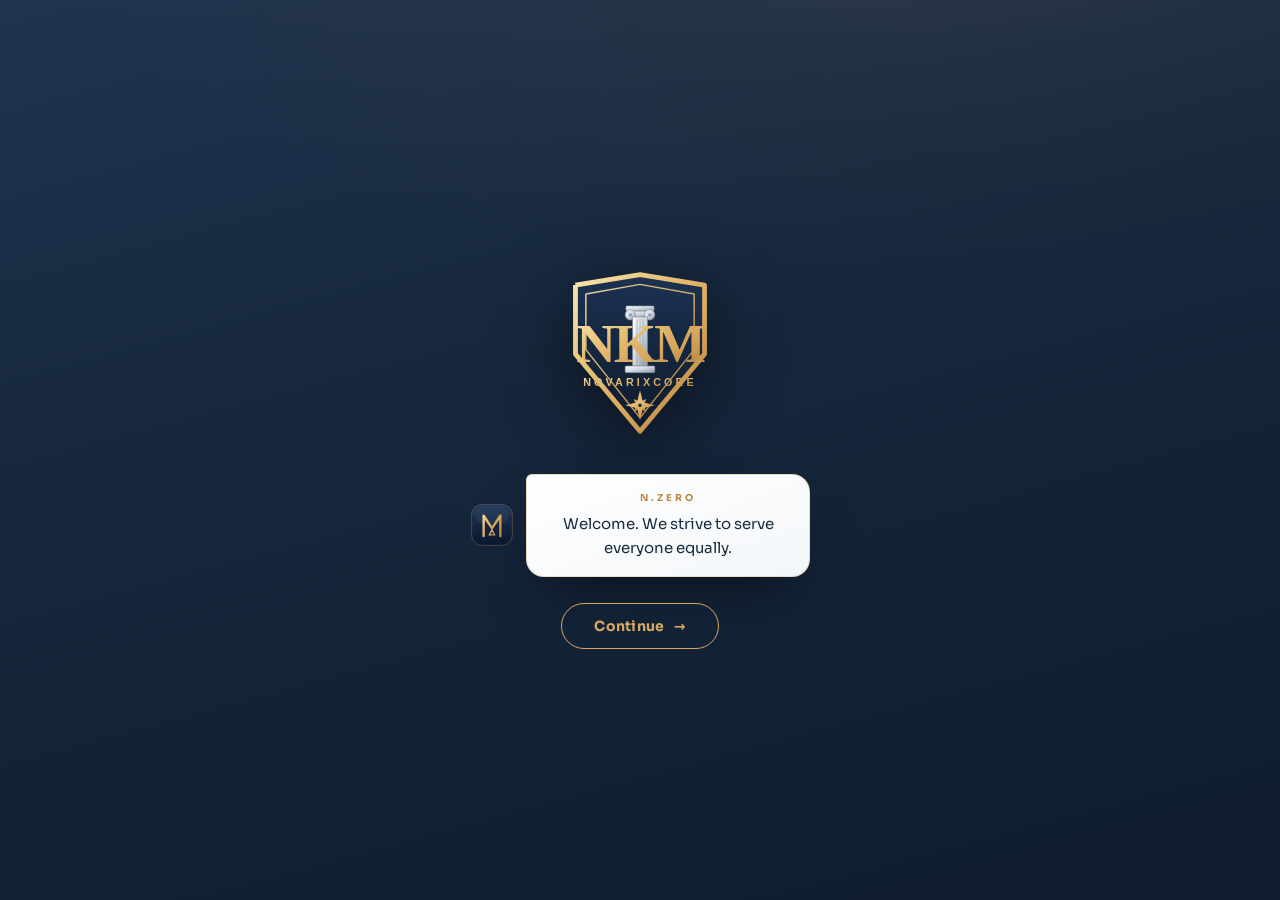
<file: index.html>
<!DOCTYPE html>
<html lang="en">
<head>
<meta charset="UTF-8">
<meta name="viewport" content="width=device-width, initial-scale=1.0, viewport-fit=cover">
<title>NKM · NicMitah Consultant & Real Estate</title>
<meta name="description" content="NicMitah Consultant & Real Estate (NKM) — a private, premium property consultation. Find your home by city, budget and class across Kenya.">
<meta name="theme-color" content="#102140">
<meta name="color-scheme" content="dark">
<meta name="apple-mobile-web-app-capable" content="yes">
<meta name="apple-mobile-web-app-status-bar-style" content="black-translucent">
<meta property="og:title" content="NKM · NicMitah Consultant & Real Estate">
<meta property="og:description" content="A private, premium property consultation. Find your home by city, budget and class.">
<meta property="og:type" content="website">
<link rel="icon" href="[data-uri]">
<link rel="preconnect" href="https://fonts.googleapis.com">
<link rel="preconnect" href="https://fonts.gstatic.com" crossorigin>
<link href="https://fonts.googleapis.com/css2?family=Sora:wght@300;400;500;600;700;800&family=Fraunces:opsz,wght@9..144,400;9..144,500;9..144,600;9..144,700&display=swap" rel="stylesheet">
<link rel="stylesheet" href="css/styles.css">
</head>
<body>

<div id="scene">
  <div class="goldgrid" aria-hidden="true"></div>
  <div class="stars" id="stars" aria-hidden="true"></div>
  <div class="beam" aria-hidden="true"></div>
  <div class="comets" aria-hidden="true"><span class="comet"></span><span class="comet c2"></span></div>
  <div class="skyline" aria-hidden="true"></div>
  <div class="scene-grain" aria-hidden="true"></div>
  <div class="scene-overlay" aria-hidden="true"></div>
  <div id="spotlight" aria-hidden="true"></div>
</div>

<div id="intro">
  <div class="intro-stack">
    <div class="intro-logo" id="introLogo"></div>
    <div id="introZero"></div>
    <button class="intro-continue" id="introContinue" type="button">Continue <span class="ic-arrow" aria-hidden="true">→</span></button>
  </div>
</div>

<div id="wipe"></div>

<div id="app">
  <div id="headerScrim"></div>
  <div class="logo">
    <span class="mark" id="logoMark"></span>
    <span class="name"><span class="big">NicMitah</span><span class="sub">Consultant &amp; Real Estate</span></span>
  </div>

  <div id="searchWrap">
    <div class="search-pill">
      <svg class="search-ico" viewBox="0 0 24 24" fill="none" stroke="currentColor" stroke-width="2" stroke-linecap="round"><circle cx="11" cy="11" r="7"/><path d="M21 21l-4.3-4.3"/></svg>
      <input id="searchBar" placeholder="Search a city or budget…">
      <button class="s-btn" id="searchBtn" aria-label="Search">Go</button>
    </div>
  </div>

  <div id="classWrap">
    <button id="classToggle" aria-label="Choose class">
      <span class="ct-lab">Class</span><span class="ct-cur" id="ctCur">B</span><span class="ct-caret">▾</span>
    </button>
    <div id="classes">
      <h4>Choose a class</h4>
      <button class="cls" data-cls="S"><div class="t">S</div><div class="d">Luxury · 55–80M</div></button>
      <button class="cls" data-cls="A"><div class="t">A</div><div class="d">Premium · 30–50M</div></button>
      <button class="cls" data-cls="B"><div class="t">B</div><div class="d">Family · 12–28M</div></button>
      <button class="cls" data-cls="C"><div class="t">C</div><div class="d">Affordable · 3.5–10M</div></button>
      <button class="cls" data-cls="D"><div class="t">D</div><div class="d">Starter · from 800K · rent 8–60K</div></button>
    </div>
  </div>

  <main id="deck"></main>
  <div id="progress"></div>
</div>

<footer id="foot">powered by <b>novarixcore</b></footer>

<div id="cursor" aria-hidden="true"><span class="cur-ring"></span><span class="cur-dot"></span></div>

<script src="js/script.js"></script>
</body>
</html>
</file>
<file: css/styles.css>
/* ============================================================
   NKM · NicMitah Consultant & Real Estate
   Emerald / Gold / Ivory — trusted premium estate. Single file.
   ============================================================ */

:root{
  --bg-0:#122339;       /* deep navy — lifted a touch for vibrancy */
  --bg-1:#1a2f48;
  --bg-2:#264064;
  /* gold accent — rich and lively again (balanced, not overwhelming) */
  --sky:#d4a05a;        /* warm gold accent */
  --sky-bright:#ecc079; /* bright gold highlight */
  --blue:#5e7790;       /* cool steel-blue (secondary) */
  --blue-deep:#3f5a73;  /* deep steel-blue */
  --gold:#d9a85f;
  --gold-deep:#b9863f;
  --steel:#7e8da0;
  --grey:#93a3b6;
  --white:#f7f9fb;
  --ink:#f2f6fa;        /* near-white text (on navy) */
  --ink-soft:#aebccd;   /* muted blue-grey */
  --glass:rgba(26,47,72,.62);
  --glass-2:rgba(38,64,100,.72);
  --glass-line:rgba(214,170,110,.26);  /* warm gold hairline (vibrant) */
  --shadow:0 24px 60px -24px rgba(0,0,0,.7);
  --serif:'Fraunces',Georgia,serif;
  --sans:'Sora',system-ui,sans-serif;

  /* 3D house tints */
  --wall-front:#eef0f2;
  --wall-top:#f8fafb;
  --wall-side:#aeb8c0;
  --wall-dark:#7a8088;
  --roof:#2a3942;
  --roof-edge:#1a2329;

  /* surfaces — crisp white panels on the navy backdrop */
  --surface:linear-gradient(160deg,#ffffff,#f3f6f9);
  --surface-soft:linear-gradient(160deg,#ffffff,#edf1f5);
  --on-surface:#1a2c40;       /* navy text for use ON white panels */
  --on-surface-soft:#5d6e80;  /* muted navy-grey on white */
  --hairline:rgba(214,170,110,.4);     /* warm gold hairline */
  --hairline-soft:rgba(26,44,64,.1);
  --gold-glow:0 0 0 1px rgba(217,168,95,.55),0 0 26px -8px rgba(217,168,95,.45);
  --r:13px;
  --r-lg:18px;
  /* motion system — one cohesive easing + timing scale across the app */
  --ease:cubic-bezier(.16,.84,.32,1);      /* smooth decelerate (primary) */
  --ease-soft:cubic-bezier(.4,0,.2,1);      /* gentle in-out (reversible UI) */
  --t-fast:.16s;     /* taps, small hovers */
  --t-base:.24s;     /* standard transitions */
  --t-slow:.4s;      /* larger reveals */
}

*{box-sizing:border-box;margin:0;padding:0}
html,body{height:100%}
body{
  font-family:var(--sans);color:var(--ink);background:var(--bg-0);
  overflow:hidden;position:relative;
}
::selection{background:rgba(47,111,106,.22);color:var(--ink)}
::-moz-selection{background:rgba(47,111,106,.22);color:var(--ink)}

/* ---------- premium navy scene: aurora, skyline horizon & comet streaks ---------- */
#scene{
  position:fixed;inset:0;z-index:0;opacity:0;transition:opacity 1.2s ease;overflow:hidden;
  background:
    radial-gradient(140% 120% at 78% -12%, rgba(185,138,76,.14) 0%, rgba(185,138,76,.04) 30%, transparent 58%),
    radial-gradient(120% 120% at 12% 110%, rgba(58,96,150,.18) 0%, transparent 52%),
    linear-gradient(165deg, #16294c 0%, #102140 42%, #0a1730 78%, #081428 100%);
}
#scene.on{opacity:1}
/* aurora: large soft colour fields that slowly drift (GPU-light, no blur filter) */
.goldgrid{position:absolute;inset:-20%;z-index:0;pointer-events:none;
  background:
    radial-gradient(40% 50% at 28% 32%, rgba(96,140,200,.22) 0%, transparent 70%),
    radial-gradient(44% 48% at 74% 60%, rgba(185,138,76,.18) 0%, transparent 72%),
    radial-gradient(32% 42% at 56% 18%, rgba(120,90,170,.13) 0%, transparent 70%);
  will-change:transform;transform:translateZ(0);
  animation:auroraDrift 40s ease-in-out infinite alternate}
@keyframes auroraDrift{
  0%{transform:translate3d(0,0,0)}
  100%{transform:translate3d(-3%,3%,0)}}
/* ---- city skyline at the horizon (replaces the drifting orbs) ----
   A quiet Nairobi-style silhouette with a few warm lit windows anchors the
   scene in real estate. Static image = zero per-frame cost. */
.skyline{position:absolute;left:0;right:0;bottom:0;z-index:0;pointer-events:none;
  height:clamp(110px,20vh,200px);opacity:.85;
  background-image:url("data:image/svg+xml,<svg xmlns='http://www.w3.org/2000/svg' viewBox='0 0 1200 240'><g fill='%23172c4e'><rect x='30' y='95' width='68' height='145'/><rect x='120' y='52' width='50' height='188'/><rect x='118' y='44' width='54' height='8'/><rect x='143' y='24' width='4' height='24'/><rect x='250' y='78' width='56' height='162' rx='26'/><rect x='276' y='50' width='4' height='34'/><rect x='340' y='120' width='82' height='120'/><rect x='460' y='40' width='46' height='200'/><rect x='455' y='60' width='56' height='6'/><rect x='540' y='140' width='92' height='100'/><rect x='670' y='70' width='60' height='170'/><rect x='698' y='46' width='4' height='26'/><rect x='760' y='104' width='42' height='136'/><rect x='830' y='58' width='74' height='182'/><rect x='940' y='122' width='56' height='118'/><rect x='1020' y='82' width='70' height='158'/><rect x='1120' y='138' width='58' height='102'/></g><g fill='%23e9c48a' opacity='.8'><rect x='44' y='120' width='5' height='7'/><rect x='70' y='150' width='5' height='7'/><rect x='132' y='80' width='5' height='7'/><rect x='150' y='120' width='5' height='7'/><rect x='266' y='110' width='5' height='7'/><rect x='284' y='150' width='5' height='7'/><rect x='360' y='140' width='5' height='7'/><rect x='396' y='170' width='5' height='7'/><rect x='472' y='70' width='5' height='7'/><rect x='488' y='120' width='5' height='7'/><rect x='560' y='160' width='5' height='7'/><rect x='600' y='185' width='5' height='7'/><rect x='685' y='100' width='5' height='7'/><rect x='706' y='150' width='5' height='7'/><rect x='845' y='90' width='5' height='7'/><rect x='874' y='140' width='5' height='7'/><rect x='952' y='150' width='5' height='7'/><rect x='1036' y='110' width='5' height='7'/><rect x='1060' y='160' width='5' height='7'/><rect x='1136' y='160' width='5' height='7'/></g></svg>");
  background-repeat:repeat-x;background-position:bottom center;background-size:auto 100%}
/* soft warm haze rising behind the skyline */
.skyline::before{content:"";position:absolute;left:0;right:0;bottom:0;height:140%;z-index:-1;
  background:linear-gradient(180deg,transparent,rgba(214,170,110,.05) 55%,rgba(94,120,160,.09))}

/* ---- gold comet streaks — a rare shooting star across the upper sky ---- */
.comets{position:absolute;inset:0;z-index:0;pointer-events:none;overflow:hidden}
.comet{position:absolute;top:14%;left:-12%;width:150px;height:2px;border-radius:999px;
  background:linear-gradient(90deg,transparent,rgba(240,212,154,.9));
  filter:drop-shadow(0 0 6px rgba(240,212,154,.75));
  transform:rotate(13deg);opacity:0;will-change:transform,opacity;
  animation:cometFly 12s linear infinite}
.comet.c2{top:32%;width:110px;animation-duration:15s;animation-delay:6.5s}
@keyframes cometFly{
  0%,88%{opacity:0;transform:translate3d(0,0,0) rotate(13deg)}
  90%{opacity:1}
  100%{opacity:0;transform:translate3d(115vw,26vh,0) rotate(13deg)}}
.scene-overlay{position:absolute;inset:0;z-index:1;pointer-events:none;
  background:
    radial-gradient(120% 120% at 50% 40%, transparent 48%, rgba(8,16,32,.5) 82%, rgba(6,11,24,.9) 100%),
    linear-gradient(180deg, rgba(10,20,40,.45) 0%, transparent 16%, transparent 78%, rgba(7,13,28,.85) 100%);
}

/* ============================================================
   INTRO 0–4s
   ============================================================ */
#intro{position:fixed;inset:0;z-index:90;
  background:
    radial-gradient(140% 100% at 72% -20%, rgba(200,149,89,.16) 0%, rgba(164,118,60,.06) 26%, transparent 52%),
    linear-gradient(165deg, #20344f 0%, #16273d 40%, #0f1c2e 100%);
  display:grid;place-items:center;text-align:center;transition:opacity .55s var(--ease-soft)}
#intro.fade{opacity:0;pointer-events:none}
.intro-stack{display:flex;flex-direction:column;align-items:center;gap:24px;padding:24px;width:100%;max-width:440px}

/* ---- brand reveal (smart-car startup): the shield etches itself in, a gold
   glint sweeps across, N.zero greets you, then a Continue button appears.
   Animations are scoped to #intro.playing so the whole sequence replays
   cleanly every time the intro is shown. ---- */
.intro-logo{width:clamp(128px,27vw,178px);position:relative;overflow:hidden;
  opacity:0;transform:scale(.84);filter:drop-shadow(0 16px 34px rgba(0,0,0,.5))}
.intro-logo .nkm-shield{width:100%;height:auto;display:block}
.intro-logo .sh-outer{stroke-dasharray:840;stroke-dashoffset:840}
.intro-logo .sh-inner{stroke-dasharray:740;stroke-dashoffset:740}
.intro-logo .sh-fill,.intro-logo .sh-col,.intro-logo .sh-mono,
.intro-logo .sh-word,.intro-logo .sh-star{opacity:0}
#introZero{opacity:0;width:100%}
.intro-continue{opacity:0}

#intro.playing .intro-logo{animation:logoRise .95s var(--ease) .1s forwards}
#intro.playing .intro-logo .sh-outer{animation:etch 1.2s var(--ease) .3s forwards}
#intro.playing .intro-logo .sh-inner{animation:etch 1.05s var(--ease) .5s forwards}
#intro.playing .intro-logo .sh-fill{animation:litIn .7s ease .4s forwards}
#intro.playing .intro-logo .sh-col{animation:litIn .7s ease .78s forwards}
#intro.playing .intro-logo .sh-mono{animation:litIn .7s ease 1.02s forwards}
#intro.playing .intro-logo .sh-word{animation:litIn .6s ease 1.26s forwards}
#intro.playing .intro-logo .sh-star{animation:litIn .6s ease 1.42s forwards}
#intro.playing .intro-logo::after{content:"";position:absolute;inset:0;pointer-events:none;
  background:linear-gradient(115deg,transparent 40%,rgba(255,246,222,.5) 50%,transparent 60%);
  transform:translateX(-130%);animation:introGlint 1.1s ease 1.45s forwards}
#intro.playing #introZero{animation:flowUp .8s var(--ease) 1.75s forwards}
#intro.playing .intro-continue{animation:flowUp .8s var(--ease) 2.35s forwards}

@keyframes logoRise{to{opacity:1;transform:scale(1)}}
@keyframes etch{to{stroke-dashoffset:0}}
@keyframes litIn{to{opacity:1}}
@keyframes introGlint{to{transform:translateX(130%)}}
@keyframes flowUp{from{opacity:0;transform:translateY(16px)}to{opacity:1;transform:none}}

/* N.zero's greeting reuses the in-app chat styling, hard-constrained to the
   intro column and centred so the bubble wraps instead of overflowing */
#introZero{width:100%;display:flex;justify-content:center}
#introZero .zero{width:auto;max-width:340px;align-items:center;gap:12px}
#introZero .bubble{flex:0 1 auto;min-width:0}
#introZero .ava{width:44px;height:44px}

/* Continue — the primary gold CTA that takes the user in */
.intro-continue{margin-top:2px;padding:13px 32px;border-radius:999px;border:1.5px solid var(--gold);
  background:rgba(18,35,57,.4);color:var(--gold);font-family:var(--sans);font-weight:700;font-size:14px;
  letter-spacing:.3px;cursor:pointer;display:inline-flex;align-items:center;gap:9px;
  transition:transform .2s var(--ease),background .25s ease,color .3s ease,box-shadow .25s ease}
.intro-continue:hover{transform:translateY(-2px);
  background:linear-gradient(135deg,#f3d9a4,var(--gold) 55%,var(--gold-deep));color:#16273d;
  box-shadow:0 12px 28px -10px rgba(217,168,95,.7),0 2px 8px rgba(0,0,0,.28)}
.intro-continue:active{transform:translateY(0) scale(.975)}
.intro-continue .ic-arrow{transition:transform .2s ease}
.intro-continue:hover .ic-arrow{transform:translateX(4px)}
.intro-continue:focus-visible{outline:2px solid var(--gold);outline-offset:3px}

@media (prefers-reduced-motion:reduce){
  .intro-logo,#introZero,.intro-continue{opacity:1;transform:none}
  .intro-logo .sh-outer,.intro-logo .sh-inner{stroke-dashoffset:0}
  .intro-logo .sh-fill,.intro-logo .sh-col,.intro-logo .sh-mono,
  .intro-logo .sh-word,.intro-logo .sh-star{opacity:1}
  #intro.playing .intro-logo,#intro.playing .intro-logo *,
  #intro.playing #introZero,#intro.playing .intro-continue{animation:none}
  #intro.playing .intro-logo::after{display:none}
}

/* per-letter reveal — gentle fade + scale-up with a soft gold shimmer sweep */
.drop{display:inline-block;opacity:0;transform:scale(.78);color:var(--gold);
  animation:letterRise .8s var(--ease) forwards;will-change:transform,opacity;
  background:linear-gradient(100deg,#c89559 0%,#c89559 38%,#fff3d4 50%,#c89559 62%,#c89559 100%);
  background-size:280% 100%;background-position:120% 0;
  -webkit-background-clip:text;background-clip:text;-webkit-text-fill-color:transparent}
@keyframes letterRise{
  0%{opacity:0;transform:scale(.78);background-position:120% 0}
  55%{opacity:1}
  100%{opacity:1;transform:scale(1);background-position:-40% 0}}

/* ============================================================
   APP SHELL
   ============================================================ */
#app{position:relative;z-index:5;height:100%;opacity:0;transition:opacity 1s ease;display:flex;flex-direction:column}
#app.on{opacity:1}
#app::before{content:"";position:fixed;top:0;left:0;right:0;height:120px;z-index:4;pointer-events:none;
  background:linear-gradient(180deg,rgba(15,28,46,.5),rgba(15,28,46,0))}

/* ---- logo (fixed, roomy, never cramped) ---- */
.logo{position:fixed;top:18px;left:24px;z-index:60;display:flex;align-items:center;gap:13px}
#headerScrim{position:fixed;top:0;left:0;right:0;height:92px;z-index:58;pointer-events:none;
  background:linear-gradient(180deg,var(--bg-0) 0%,rgba(18,35,57,.92) 45%,rgba(18,35,57,0) 100%);
  opacity:0;transition:opacity .4s}
#headerScrim.show{opacity:1}
.logo .mark{width:52px;height:56px;flex:0 0 auto;display:flex;align-items:center;justify-content:center;line-height:0}
.logo .mark .nkm-img{width:100%;height:100%;object-fit:contain;display:block;filter:drop-shadow(0 2px 8px rgba(0,0,0,.30))}
.logo .mark .nkm-shield{height:100%;width:auto;display:block;filter:drop-shadow(0 3px 9px rgba(0,0,0,.4));
  transition:transform .3s var(--ease),filter .3s var(--ease)}
.logo:hover .mark .nkm-shield{transform:translateY(-1px) scale(1.03);filter:drop-shadow(0 5px 14px rgba(217,168,95,.4))}
.nkm-shield{display:block}
.zero .ava .nkm-img{width:100%;height:100%;object-fit:contain;display:block}
.logo .name{display:flex;flex-direction:column;line-height:1.05}
.logo .name .big{font-family:var(--sans);font-weight:900;font-size:30px;color:var(--ink);letter-spacing:-.4px;
  -webkit-text-stroke:1.1px var(--ink);text-shadow:0 2px 3px rgba(0,0,0,.3);line-height:1}
.logo .name .sub{font-size:10px;color:var(--gold);font-weight:800;letter-spacing:3px;text-transform:uppercase;margin-top:4px}

/* ---- compact search (hidden until results) ---- */
#searchWrap{position:fixed;top:20px;right:24px;z-index:60;
  opacity:0;transform:translateY(-8px);pointer-events:none;transition:.4s}
#searchWrap.show{opacity:1;transform:none;pointer-events:auto}
.search-pill{display:flex;align-items:center;gap:8px;height:44px;padding:0 6px 0 16px;
  border-radius:999px;background:var(--surface-soft);border:1px solid var(--hairline);
  box-shadow:0 6px 20px -10px rgba(0,0,0,.5);transition:border-color .2s,box-shadow .2s,width .2s}
.search-pill:focus-within{border-color:var(--gold);box-shadow:var(--gold-glow)}
.search-ico{width:17px;height:17px;color:var(--gold-deep);flex:0 0 auto}
#searchBar{height:100%;width:200px;max-width:38vw;border:none;background:transparent;color:var(--on-surface);
  padding:0;font-family:var(--sans);font-size:13.5px;outline:none}
#searchBar::placeholder{color:var(--on-surface-soft)}
.s-btn{height:34px;padding:0 16px;border-radius:999px;border:1.5px solid var(--gold);cursor:pointer;flex:0 0 auto;
  background:transparent;color:var(--gold);
  font-weight:700;font-size:13px;font-family:var(--sans);transition:box-shadow .25s,transform .15s,background .25s,color .3s,border-color .25s}
.s-btn:hover{background:var(--gold);border-color:var(--gold);color:#fff;transform:translateY(-1px);box-shadow:0 6px 16px rgba(0,0,0,.3)}

/* ---- class selector ---- */
/* collapsible class selector — a small toggle that opens the panel only when tapped */
#classWrap{position:fixed;bottom:58px;left:50%;transform:translateX(-50%) translateY(8px);z-index:55;
  opacity:0;pointer-events:none;transition:opacity var(--t-slow) var(--ease),transform var(--t-slow) var(--ease)}
#classWrap.show{opacity:1;transform:translateX(-50%);pointer-events:auto}
#classToggle{display:flex;align-items:center;gap:8px;height:44px;padding:0 18px;border-radius:999px;
  background:var(--surface);border:1px solid var(--hairline);box-shadow:0 10px 30px -8px rgba(0,0,0,.6);
  cursor:pointer;font-family:var(--sans);transition:border-color var(--t-base) var(--ease),box-shadow var(--t-base) var(--ease),transform var(--t-fast) var(--ease)}
#classToggle:hover{border-color:var(--gold);transform:translateY(-1px)}
#classToggle .ct-lab{font-size:10px;letter-spacing:2px;text-transform:uppercase;color:var(--on-surface-soft);font-weight:700}
#classToggle .ct-cur{font-family:var(--serif);font-weight:700;font-size:17px;color:var(--gold-deep)}
#classToggle .ct-caret{font-size:11px;color:var(--gold-deep);transition:transform var(--t-base) var(--ease)}
#classWrap.open #classToggle .ct-caret{transform:rotate(180deg)}
#classes{position:absolute;bottom:54px;left:50%;transform:translateX(-50%) translateY(10px) scale(.97);
  display:flex;flex-direction:column;gap:8px;
  width:230px;padding:13px;border-radius:var(--r-lg);background:var(--surface);
  border:1px solid var(--hairline);box-shadow:var(--shadow);transform-origin:bottom center;
  opacity:0;pointer-events:none;
  transition:opacity var(--t-base) var(--ease),transform var(--t-base) var(--ease)}
#classWrap.open #classes{opacity:1;transform:translateX(-50%);pointer-events:auto}
#classes h4{font-size:9px;letter-spacing:2.6px;text-transform:uppercase;color:var(--gold-deep);text-align:center;margin-bottom:2px}
.cls{border:1px solid var(--hairline-soft);border-radius:11px;cursor:pointer;
  background:#fbfcfd;padding:10px 13px;text-align:left;transition:transform var(--t-base) var(--ease),border-color var(--t-base) var(--ease),box-shadow var(--t-base) var(--ease);color:var(--on-surface);
  display:flex;align-items:baseline;gap:8px}
.cls .t{font-weight:700;font-size:15px;font-family:var(--serif)}
.cls .d{font-size:9.5px;color:var(--on-surface-soft)}
.cls:hover{transform:translateX(3px);border-color:var(--gold)}
.cls.active{background:linear-gradient(150deg,rgba(218,176,98,.22),rgba(218,176,98,.1));
  border-color:var(--gold);box-shadow:var(--gold-glow)}
.cls.active .t{color:var(--gold-deep)}

/* ---- Class B · bespoke "warm welcome" hover (family tier) ----
   Distinct from the other classes' simple slide: a soft lift, a warm amber
   wash that sweeps in, and a gentle welcoming pulse on the "B". */
.cls[data-cls="B"]{position:relative;overflow:hidden}
.cls[data-cls="B"]::before{content:"";position:absolute;inset:0;z-index:0;opacity:0;
  background:radial-gradient(120% 140% at 0% 50%, rgba(212,141,84,.22), rgba(214,170,96,.10) 45%, transparent 72%);
  transition:opacity .35s ease}
.cls[data-cls="B"]>*{position:relative;z-index:1}
.cls[data-cls="B"]:hover{transform:translateY(-3px) translateX(1px);
  border-color:#d8a35a;box-shadow:0 12px 26px -12px rgba(176,110,52,.55),0 0 0 1px rgba(216,163,90,.5) inset}
.cls[data-cls="B"]:hover::before{opacity:1}
.cls[data-cls="B"]:hover .t{color:#b06e34;animation:clsBWelcome .9s cubic-bezier(.16,.84,.32,1)}
.cls[data-cls="B"]:hover .d{color:#9a7038}
@keyframes clsBWelcome{0%{transform:scale(1)}35%{transform:scale(1.16) rotate(-3deg)}60%{transform:scale(1.04) rotate(1.5deg)}100%{transform:scale(1) rotate(0)}}

/* ============================================================
   PAGE SYSTEM — one question per page, animated swaps
   ============================================================ */
#deck{flex:1 1 auto;position:relative;overflow:hidden}
.page{position:absolute;inset:0;display:flex;flex-direction:column;align-items:center;
  justify-content:flex-start;gap:22px;padding:118px max(26px,calc(50% - 430px)) 150px;overflow-y:auto;overflow-x:hidden;
  opacity:0;pointer-events:none;will-change:transform,opacity}
.page>*:first-child{margin-top:auto}
.page>*:last-child{margin-bottom:auto}
/* on the results/listing page, content can be tall — don't vertically center it
   (that pushes Zero's bubble up under the fixed header/search bar, and the card
   down into the bottom class bar). Pin everything to the top and let it scroll. */
.page.results-page{justify-content:flex-start;padding-bottom:140px}
.page.results-page>*:first-child{margin-top:0}
.page.results-page>*:last-child{margin-bottom:0}
/* preferences page: tall content, pin to top and keep the "See matching homes"
   button clear of the fixed footer (44px) with a comfortable gap */
.page.prefs-page{justify-content:flex-start;padding-bottom:96px}
.page.prefs-page>*:first-child{margin-top:0}
.page.prefs-page>*:last-child{margin-bottom:0}
.page.prefs-page #prefNext{margin-bottom:14px}
.page::-webkit-scrollbar{width:8px}
.page::-webkit-scrollbar-thumb{background:rgba(160,200,240,.25);border-radius:8px}
.page.active{opacity:1;pointer-events:auto;animation:pageIn .36s var(--ease) both}
.page.leaving{animation:pageOut .16s var(--ease-soft) both}
@keyframes pageIn{
  0%{opacity:0;transform:translateY(16px) scale(.988);filter:blur(4px)}
  55%{filter:blur(0)}
  100%{opacity:1;transform:translateY(0) scale(1);filter:blur(0)}}
@keyframes pageOut{
  0%{opacity:1;transform:translateY(0) scale(1)}
  100%{opacity:0;transform:translateY(-10px) scale(.992)}}
@media (prefers-reduced-motion:reduce){
  .page.active{animation:fadeInOnly .2s ease both}
  .page.leaving{animation:none}
  @keyframes fadeInOnly{from{opacity:0}to{opacity:1}}
}

/* progress bar (under header) */
#progress{position:fixed;top:0;left:0;transform:none;z-index:80;
  width:100%;height:3px;border-radius:0;background:rgba(167,184,173,.12);
  overflow:hidden;opacity:0;transition:opacity .5s}
#progress.show{opacity:1}
#progress .bar{height:100%;border-radius:0;width:0;
  background:linear-gradient(90deg,var(--gold-deep),var(--gold));
  box-shadow:0 0 10px rgba(217,189,118,.6);transition:width .6s cubic-bezier(.4,0,.2,1)}

/* ---- Zero chat ---- */
.zero{display:flex;gap:14px;max-width:660px;width:100%;align-items:flex-start}
.zero .ava{animation:avaIn .5s var(--ease) both}
.zero .bubble{animation:bubbleIn .55s var(--ease) .1s both}
@keyframes avaIn{from{opacity:0;transform:scale(.72) translateY(8px)}to{opacity:1;transform:none}}
@keyframes bubbleIn{from{opacity:0;transform:translateY(12px) scale(.97)}to{opacity:1;transform:none}}
.zero .ava{flex:0 0 auto;width:48px;height:48px;line-height:0;font-size:0}
.bubble{background:var(--surface);border:1px solid var(--hairline);
  border-radius:4px 16px 16px 16px;padding:16px 22px;font-size:15px;line-height:1.6;box-shadow:var(--shadow);color:var(--on-surface)}
.bubble .who{font-size:9.5px;letter-spacing:3px;color:var(--gold-deep);text-transform:uppercase;font-weight:700;margin-bottom:6px}
.bubble b{color:var(--gold-deep)}

/* welcome page hero */
.welcome{max-width:660px;text-align:center;display:flex;flex-direction:column;align-items:center}
/* logo avatar with premium halo + champagne sparkle */
.welcome-ava{position:relative;width:104px;height:104px;margin-bottom:22px;flex:0 0 auto;line-height:0;
  opacity:0;transform:translateY(8px) scale(.94);animation:wRise .8s var(--ease) .05s forwards}
.welcome-ava::before{content:"";position:absolute;inset:-30px;border-radius:50%;z-index:-1}
.welcome-ava .nkm-img{width:100%;height:100%;display:block;object-fit:contain;
  filter:drop-shadow(0 2px 8px rgba(0,0,0,.30))}
.welcome-ava .sparkle{position:absolute;top:-4px;right:-4px;width:22px;height:22px;z-index:2;pointer-events:none;
  animation:sparkleTwinkle 3.4s ease-in-out infinite;filter:drop-shadow(0 0 6px rgba(247,206,138,.7))}
.welcome-ava .sparkle::before,.welcome-ava .sparkle::after{content:"";position:absolute;inset:0;margin:auto;
  background:radial-gradient(circle,#fbe6c0 0%,#d8a35a 45%,transparent 72%)}
.welcome-ava .sparkle::before{width:100%;height:2px}
.welcome-ava .sparkle::after{width:2px;height:100%}
@keyframes sparkleTwinkle{0%,100%{opacity:.5;transform:scale(.7) rotate(0deg)}50%{opacity:1;transform:scale(1) rotate(45deg)}}
.welcome-eyebrow{color:var(--gold);letter-spacing:.34em;text-transform:uppercase;font-size:12px;font-weight:700;
  font-family:var(--sans);margin-bottom:10px;opacity:0;animation:wFade .75s var(--ease) .18s forwards}
.welcome-divider{display:flex;align-items:center;justify-content:center;gap:14px;width:260px;max-width:64%;margin:6px auto 14px;
  opacity:0;animation:wFade .75s var(--ease) .24s forwards}
.welcome-divider span{height:1px;flex:1;background:linear-gradient(90deg,transparent,rgba(201,154,85,.7))}
.welcome-divider span:last-child{background:linear-gradient(90deg,rgba(201,154,85,.7),transparent)}
.welcome-divider i{color:var(--gold);font-size:9px;font-style:normal;filter:drop-shadow(0 0 6px rgba(201,154,85,.7))}
.welcome h1{font-family:var(--serif);font-size:clamp(34px,6vw,58px);font-weight:700;line-height:1.05;margin-bottom:16px;letter-spacing:-.5px;
  opacity:0;animation:wRise .75s var(--ease) .3s forwards}
.welcome h1 .accent{color:var(--gold);font-style:italic}
.welcome p{color:var(--ink-soft);font-size:16.5px;line-height:1.7;max-width:520px;margin:0 auto 30px;
  opacity:0;animation:wRise .75s var(--ease) .38s forwards}
/* premium gold pill CTA — clean soft shadow to match the header logo */
.welcome-cta{position:relative;overflow:hidden;padding:16px 42px;font-size:16px;font-weight:700;border:1.5px solid var(--gold);border-radius:999px;
  letter-spacing:.2px;background:rgba(18,35,57,.35);color:var(--gold);cursor:pointer;font-family:var(--sans);
  box-shadow:0 2px 8px rgba(0,0,0,.30);
  opacity:0;animation:wRise .75s var(--ease) .46s forwards;display:inline-flex;align-items:center;gap:13px;
  transition:transform .2s cubic-bezier(.16,.84,.32,1),box-shadow .25s ease,background .25s ease}
.welcome-cta:hover{transform:translateY(-2px);background:var(--gold);border-color:var(--gold);color:#fff;box-shadow:0 6px 16px rgba(0,0,0,.34)}
.welcome-cta:active{transform:translateY(0) scale(.97);box-shadow:0 2px 8px rgba(0,0,0,.30)}
/* on click: stay fully filled gold with white text */
.welcome-cta.filling{background:var(--gold);color:#fff;border-color:var(--gold);
  transform:translateY(-1px);box-shadow:0 6px 16px rgba(0,0,0,.34);
  transition:background .35s ease,color .3s ease,box-shadow .35s ease,border-color .35s ease}
.welcome-cta.filling .cta-arrow{transform:translateX(4px)}
.welcome-cta .cta-arrow{transition:transform .25s ease}
.welcome-cta:hover .cta-arrow{transform:translateX(5px)}
@keyframes wRise{to{opacity:1;transform:none}}
@keyframes wFade{to{opacity:1}}
/* listings coming-soon empty state */
.coming-soon{width:100%;max-width:560px;margin:6px auto 0;background:var(--surface);
  border:1px solid var(--hairline);border-radius:var(--r-lg,20px);padding:46px 34px;text-align:center;
  display:flex;flex-direction:column;align-items:center;gap:13px;box-shadow:var(--shadow,0 18px 50px -20px rgba(0,0,0,.5));
  opacity:0;transform:translateY(14px);animation:csRise .7s var(--ease) .15s forwards}
.coming-soon .cs-ic{display:flex;gap:10px;align-items:center;justify-content:center;height:30px}
.coming-soon .cs-dot{width:12px;height:12px;border-radius:50%;
  background:radial-gradient(circle at 35% 30%,#f3d595,#c89b4d);
  box-shadow:0 0 12px rgba(201,154,85,.5);animation:csPulse 1.6s var(--ease-soft) infinite}
.coming-soon .cs-dot:nth-child(2){animation-delay:.22s}
.coming-soon .cs-dot:nth-child(3){animation-delay:.44s}
@keyframes csPulse{0%,100%{transform:scale(.82);opacity:.45}50%{transform:scale(1);opacity:1}}
.coming-soon .cs-t{font-family:var(--serif);font-weight:700;font-size:24px;color:var(--ink);letter-spacing:-.4px}
.coming-soon .cs-d{font-size:14px;color:var(--ink-soft);line-height:1.62;max-width:430px}
.coming-soon .cs-meta{display:flex;flex-wrap:wrap;justify-content:center;gap:8px;margin-top:8px}
.coming-soon .cs-chip{font-size:11.5px;font-weight:600;color:var(--gold);padding:6px 13px;border-radius:999px;
  background:rgba(201,154,85,.1);border:1px solid rgba(201,154,85,.28)}
@keyframes csRise{to{opacity:1;transform:none}}

/* ---- login / sign-up page ---- */
.auth-page{justify-content:center}
.auth-card{width:100%;max-width:420px;background:var(--surface);border:1px solid var(--hairline);
  border-radius:var(--r-lg);padding:32px 30px;box-shadow:var(--shadow);display:flex;flex-direction:column}
.auth-brand{display:flex;align-items:center;gap:12px;margin-bottom:22px}
.auth-mark{width:46px;height:46px;border-radius:12px;flex:0 0 auto;
  background-image:url('[data-uri]');background-size:cover;background-position:center;
  box-shadow:none}
.auth-titles{display:flex;flex-direction:column;line-height:1.05}
.auth-name{font-family:var(--serif);font-weight:700;font-size:20px;color:var(--on-surface)}
.auth-sub{font-size:8.5px;color:var(--gold-deep);font-weight:600;letter-spacing:2.4px;text-transform:uppercase;margin-top:3px}
.auth-h{font-family:var(--serif);font-weight:700;font-size:23px;color:var(--on-surface);margin-bottom:5px}
.auth-p{font-size:13px;color:var(--on-surface-soft);line-height:1.5;margin-bottom:20px}
.auth-fields{display:flex;flex-direction:column;gap:13px}
.auth-field{display:flex;flex-direction:column;gap:6px}
.auth-field label{font-size:11px;font-weight:600;letter-spacing:.4px;color:var(--on-surface-soft);text-transform:uppercase}
.auth-field input{height:44px;border-radius:11px;border:1px solid var(--hairline);background:#fff;
  padding:0 14px;font-family:var(--sans);font-size:14px;color:var(--on-surface);outline:none;transition:border-color .2s,box-shadow .2s}
.auth-field input:focus{border-color:var(--gold);box-shadow:var(--gold-glow)}
.auth-row-right{display:flex;justify-content:flex-end;margin-top:-4px}
.auth-link{background:none;border:none;cursor:pointer;color:var(--gold-deep);font-weight:600;font-size:12.5px;font-family:var(--sans);padding:0}
.auth-link:hover{text-decoration:underline}
.auth-hint{font-size:12px;color:#d98a4c;min-height:16px;letter-spacing:.2px}
.auth-submit{width:100%;margin-top:4px}
.auth-switch{text-align:center;font-size:13px;color:var(--on-surface-soft);margin-top:16px}
.auth-divider{display:flex;align-items:center;gap:10px;margin:18px 0 14px;color:var(--on-surface-soft);font-size:11px;letter-spacing:1px;text-transform:uppercase}
.auth-divider::before,.auth-divider::after{content:'';flex:1;height:1px;background:var(--hairline)}
.auth-google{width:100%;height:46px;border-radius:11px;border:1px solid #dadce0;cursor:pointer;
  background:#fff;color:#3c4043;font-weight:600;font-size:14px;font-family:var(--sans);
  display:flex;align-items:center;justify-content:center;gap:11px;margin-bottom:10px;
  transition:box-shadow .2s,background-color .2s}
.auth-google:hover{background:#f8f9fa;box-shadow:0 2px 8px -2px rgba(0,0,0,.2)}
.auth-google svg{flex:0 0 auto}
.auth-guest{width:100%;height:44px;border-radius:11px;border:1px solid var(--hairline);cursor:pointer;
  background:rgba(120,130,150,.07);color:var(--on-surface);font-weight:600;font-size:13.5px;font-family:var(--sans);transition:background-color .2s,border-color .2s}
.auth-guest:hover{background:rgba(200,149,89,.12);border-color:var(--gold)}
.auth-fineprint{text-align:center;font-size:10.5px;color:var(--on-surface-soft);margin-top:16px;letter-spacing:.2px}
@media (max-width:720px){.auth-card{max-width:none;padding:26px 22px}}

/* answer controls */
.controls{width:100%;max-width:660px;display:flex;flex-direction:column;gap:14px;align-items:center}
.opt-grid{display:grid;gap:12px;width:100%}
.opt-grid.two{grid-template-columns:1fr 1fr}
.opt-grid.city{grid-template-columns:repeat(2,1fr);max-width:460px}
.opt{position:relative;padding:16px 20px 16px 22px;border-radius:var(--r);cursor:pointer;text-align:left;background:var(--surface-soft);
  border:1px solid var(--hairline-soft);color:var(--on-surface);overflow:hidden;
  font-size:15px;font-weight:600;transition:transform var(--t-base) var(--ease),border-color var(--t-base) var(--ease),box-shadow var(--t-base) var(--ease),background-color var(--t-base) var(--ease)}
.opt::before{content:"";position:absolute;left:0;top:0;bottom:0;width:3px;
  background:linear-gradient(180deg,var(--gold),var(--gold-deep));
  transform:scaleY(0);transform-origin:center;transition:transform var(--t-base) var(--ease)}
.opt::after{content:"›";position:absolute;right:18px;top:50%;transform:translateY(-50%);
  color:var(--gold-deep);font-size:22px;font-weight:400;opacity:0;transition:opacity var(--t-base) var(--ease),right var(--t-base) var(--ease)}
.opt:hover{transform:translateY(-3px);border-color:var(--gold);box-shadow:var(--gold-glow);background:var(--surface)}
.opt:hover::before{transform:scaleY(1)}
.opt:hover::after{opacity:1;right:15px}
.opt:active{transform:translateY(-1px) scale(.99);transition-duration:var(--t-fast)}
.opt .sm{display:block;font-weight:400;font-size:12px;color:var(--on-surface-soft);margin-top:3px}

/* slider */
.slider-card{width:100%;max-width:540px;background:var(--surface);border:1px solid var(--hairline);
  border-radius:var(--r-lg);padding:24px;box-shadow:var(--shadow)}
.slider-top{display:flex;justify-content:space-between;align-items:baseline;margin-bottom:18px}
.slider-top .val{font-family:var(--serif);font-weight:700;font-size:30px;color:var(--gold-deep);letter-spacing:-.8px}
.slider-top .lab{font-size:10px;letter-spacing:2px;text-transform:uppercase;color:var(--on-surface-soft);font-weight:600}
input[type=range]{-webkit-appearance:none;width:100%;height:4px;border-radius:999px;outline:none;
  background:linear-gradient(90deg,var(--gold-deep),var(--gold))}
input[type=range]::-webkit-slider-thumb{-webkit-appearance:none;width:18px;height:18px;border-radius:50%;
  cursor:pointer;background:var(--gold);border:3px solid #fff;
  box-shadow:0 0 0 1px var(--gold),0 4px 14px rgba(0,0,0,.3);transition:transform .15s ease}
input[type=range]::-webkit-slider-thumb:hover{transform:scale(1.12)}
input[type=range]::-moz-range-thumb{width:18px;height:18px;border-radius:50%;cursor:pointer;background:var(--gold);border:3px solid #fff;box-shadow:0 0 0 1px var(--gold)}
.slider-tiers{display:flex;justify-content:space-between;margin-top:13px;font-size:9.5px;letter-spacing:.5px;color:var(--on-surface-soft)}

/* ---- budget direct-entry (replaces slider) ---- */
.budget-card{width:100%;max-width:540px;background:var(--surface);border:1px solid var(--hairline);
  border-radius:var(--r-lg);padding:24px 22px;box-shadow:var(--shadow);text-align:center}
.budget-tierlab{font-size:10px;letter-spacing:2.4px;text-transform:uppercase;color:var(--gold-deep);font-weight:700;margin-bottom:14px}
.budget-amount{display:flex;align-items:center;justify-content:center;gap:12px}
.bstep{width:46px;height:46px;flex:0 0 auto;border-radius:14px;border:1px solid var(--hairline);
  background:#fbfcfd;color:var(--gold-deep);font-size:24px;font-weight:700;cursor:pointer;line-height:1;
  display:flex;align-items:center;justify-content:center;transition:transform .15s,border-color .15s,background .15s}
.bstep:hover{border-color:var(--gold);background:rgba(217,168,95,.1);transform:translateY(-1px)}
.bstep:active{transform:translateY(0) scale(.96)}
.budget-input-wrap{display:flex;align-items:baseline;gap:7px;flex:1 1 auto;justify-content:center;
  background:#fbfcfd;border:1px solid var(--hairline);border-radius:14px;padding:10px 14px;min-width:0}
.budget-input-wrap:focus-within{border-color:var(--gold);box-shadow:var(--gold-glow)}
.bcur{font-size:14px;font-weight:700;color:var(--on-surface-soft);flex:0 0 auto}
#bAmount{border:none;outline:none;background:transparent;width:100%;min-width:0;text-align:center;
  font-family:var(--serif);font-weight:700;font-size:30px;color:var(--gold-deep);letter-spacing:-.5px}
.bper{font-size:13px;font-weight:600;color:var(--on-surface-soft);flex:0 0 auto}
.budget-bands{display:grid;grid-template-columns:repeat(4,1fr);gap:8px;margin-top:18px}
.band{border:1px solid var(--hairline-soft);border-radius:12px;background:#fbfcfd;cursor:pointer;
  padding:10px 6px;display:flex;flex-direction:column;gap:3px;align-items:center;
  transition:transform .15s,border-color .15s,background .15s}
.band:hover{border-color:var(--gold);transform:translateY(-2px)}
.band.on{border-color:var(--gold);background:linear-gradient(160deg,rgba(217,168,95,.2),rgba(217,168,95,.08));box-shadow:var(--gold-glow)}
.band-l{font-size:10px;letter-spacing:.4px;text-transform:uppercase;color:var(--on-surface-soft);font-weight:600}
.band-a{font-family:var(--serif);font-weight:700;font-size:16px;color:var(--on-surface)}
.band.on .band-a{color:var(--gold-deep)}
.budget-note{margin-top:16px;font-size:11px;color:var(--on-surface-soft);letter-spacing:.2px}
@media (max-width:480px){
  #bAmount{font-size:25px}
  .budget-bands{grid-template-columns:repeat(2,1fr)}
}

.next{margin-top:6px;padding:14px 32px;border-radius:999px;border:1.5px solid var(--gold);cursor:pointer;
  background:rgba(18,35,57,.35);color:var(--gold);
  font-weight:700;font-size:14px;font-family:var(--sans);letter-spacing:.3px;transition:transform .2s ease,box-shadow .25s ease,background .25s ease,color .3s ease,border-color .25s ease,opacity .2s ease}
.next:hover:not(:disabled){transform:translateY(-2px);background:linear-gradient(135deg,#f3d9a4,var(--gold) 55%,var(--gold-deep));border-color:var(--gold);color:#16273d;box-shadow:0 12px 28px -10px rgba(217,168,95,.7),0 2px 8px rgba(0,0,0,.28)}
.next:active:not(:disabled){transform:translateY(0) scale(.975)}
.next:disabled{opacity:.4;cursor:not-allowed;transform:none;box-shadow:none}
/* back button — fixed at the bottom-left, same level as Class pill; styled like Begin consultation */
.back-btn{position:fixed;left:24px;bottom:58px;z-index:55;padding:0 20px;height:44px;border-radius:999px;cursor:pointer;
  display:inline-flex;align-items:center;gap:7px;
  border:1.5px solid var(--gold);background:rgba(16,30,52,.82);color:var(--gold);
  font-weight:700;font-size:13px;font-family:var(--sans);letter-spacing:.3px;
  transition:transform .2s cubic-bezier(.16,.84,.32,1),box-shadow .25s ease,background .25s ease,color .3s ease,border-color .25s ease;
  box-shadow:0 2px 8px rgba(0,0,0,.30)}
.back-btn:hover{transform:translateY(-2px);background:var(--gold);border-color:var(--gold);color:#fff;box-shadow:0 6px 16px rgba(0,0,0,.34)}
.back-btn:active{transform:translateY(0) scale(.97);box-shadow:0 2px 8px rgba(0,0,0,.30)}
/* click fill: solid gold + white text (same as Begin consultation) */
.next.filling{background:var(--gold);border-color:var(--gold);color:#fff;
  transform:translateY(-1px);box-shadow:0 6px 16px rgba(0,0,0,.34)}
.field-hint{font-size:11.5px;color:#e0a96a;margin-top:7px;min-height:14px;letter-spacing:.2px}
/* ---- name entry card ---- */
.name-card{width:100%;max-width:460px;background:var(--surface);border:1px solid var(--hairline);
  border-radius:var(--r-lg);padding:22px 22px 18px;box-shadow:var(--shadow)}
.name-label{display:block;font-size:10px;letter-spacing:2.2px;text-transform:uppercase;
  color:var(--gold-deep);font-weight:700;margin-bottom:11px}

/* detailed preferences step */
.pref-card{width:100%;max-width:560px;background:var(--surface);border:1px solid var(--hairline);
  border-radius:var(--r-lg);padding:20px 20px 8px;box-shadow:var(--shadow);text-align:left}
.pref-q{margin-bottom:16px}
.pref-label{font-size:11px;letter-spacing:1.4px;text-transform:uppercase;color:var(--gold-deep);font-weight:700;margin-bottom:9px}
.pref-multi{color:var(--on-surface-soft);font-weight:500;letter-spacing:.5px;text-transform:none}
.pref-chips{display:flex;flex-wrap:wrap;gap:7px}
.pchip{padding:8px 13px;border-radius:999px;border:1px solid var(--hairline);background:#fbfcfd;
  color:var(--on-surface);font-size:12.5px;font-family:var(--sans);cursor:pointer;
  transition:transform .15s,border-color .2s,background .2s}
.pchip:hover{border-color:var(--gold);transform:translateY(-1px)}
.pchip.on{border-color:var(--gold);background:linear-gradient(150deg,rgba(217,168,95,.22),rgba(217,168,95,.1));
  color:var(--gold-deep);font-weight:600;box-shadow:var(--gold-glow)}
#nameInput{width:100%;height:52px;border-radius:13px;border:1px solid var(--hairline);
  background:#fbfcfd;color:var(--on-surface);padding:0 17px;outline:none;
  font-family:var(--serif);font-weight:600;font-size:20px;letter-spacing:.2px;
  transition:border-color .2s,box-shadow .2s}
#nameInput::placeholder{font-family:var(--sans);font-weight:400;font-size:15px;color:var(--on-surface-soft)}
#nameInput:focus{border-color:var(--gold);box-shadow:var(--gold-glow)}
.ban-reset{margin-top:14px;background:none;border:none;color:var(--on-surface-soft);font-size:11px;
  letter-spacing:.4px;cursor:pointer;text-decoration:underline;opacity:.6;font-family:var(--sans)}
.ban-reset:hover{opacity:1;color:var(--gold-deep)}
.ban-lock{display:inline-flex;align-items:center;gap:8px;padding:14px 22px;border-radius:14px;
  background:rgba(192,57,43,.12);border:1px solid rgba(192,57,43,.4);color:#e98b7f;
  font-weight:600;font-size:14px;letter-spacing:.3px}

/* premium gate (S / A private entry) */
.gate-card{width:100%;max-width:540px;text-align:center;padding:30px 30px;border-radius:var(--r-lg);
  background:linear-gradient(160deg,#16273d,#0f1c2e);
  border:1px solid var(--gold);box-shadow:var(--shadow),inset 0 1px 0 rgba(200,149,89,.25),0 0 40px -12px rgba(200,149,89,.4);
  position:relative;overflow:hidden}
.gate-card::before{content:"";position:absolute;inset:0;pointer-events:none;
  background:radial-gradient(120% 80% at 50% -10%,rgba(200,149,89,.18),transparent 60%)}
/* sweeping gold shimmer */
.gate-card::after{content:"";position:absolute;top:0;left:-60%;width:50%;height:100%;pointer-events:none;
  background:linear-gradient(105deg,transparent,rgba(219,169,104,.22),transparent);
  transform:skewX(-18deg);animation:gateShimmer 4.5s ease-in-out infinite}
@keyframes gateShimmer{0%{left:-60%}55%{left:130%}100%{left:130%}}
.gate-crest{font-size:30px;color:var(--gold);margin-bottom:10px;line-height:1;
  text-shadow:0 0 18px rgba(219,169,104,.6);animation:crestPulse 3s ease-in-out infinite;position:relative}
@keyframes crestPulse{0%,100%{transform:scale(1);opacity:.92}50%{transform:scale(1.12);opacity:1}}
.gate-tier{font-family:var(--serif);font-weight:700;font-size:23px;color:var(--gold);letter-spacing:.2px;position:relative}
.gate-range{font-size:14px;color:var(--ink);margin-top:6px;font-weight:600;position:relative}
.gate-note{font-size:10.5px;letter-spacing:1.5px;text-transform:uppercase;color:var(--ink-soft);margin-top:14px;position:relative}
.gate-btn{margin-top:20px;width:100%;padding:15px;border-radius:12px;cursor:pointer;position:relative;
  border:1.5px solid var(--gold);background:rgba(18,35,57,.35);
  color:var(--gold);font-weight:700;font-size:15px;font-family:var(--sans);letter-spacing:.3px;
  transition:transform .2s ease,box-shadow .25s ease,background .25s ease,color .3s ease,border-color .25s ease}
.gate-btn:hover{transform:translateY(-2px);background:var(--gold);border-color:var(--gold);color:#fff;box-shadow:0 6px 16px rgba(0,0,0,.34)}
/* express acquisition — fast track */
.gate-express{margin-top:10px;width:100%;padding:13px;border-radius:12px;cursor:pointer;position:relative;
  border:1px solid var(--hairline);background:rgba(200,149,89,.08);
  color:var(--gold);font-weight:600;font-size:13px;font-family:var(--sans);letter-spacing:.2px;
  transition:background-color .2s ease,border-color .2s ease}
.gate-express:hover{background:rgba(200,149,89,.16);border-color:var(--gold)}
.gate-express b{color:var(--ink);font-weight:700}
.gate-kicker{font-size:9.5px;letter-spacing:3px;text-transform:uppercase;color:var(--gold);font-weight:700;margin-bottom:14px;position:relative}

/* detailed gate content */
.gate-tagline{font-size:13px;color:var(--ink-soft);margin-top:7px;position:relative;font-style:italic}
.gate-stats{display:grid;grid-template-columns:repeat(3,1fr);gap:10px;margin:18px 0 6px;position:relative}
.gstat{padding:11px 6px;border-radius:10px;background:rgba(200,149,89,.08);border:1px solid var(--hairline-soft)}
.gstat-n{font-family:var(--serif);font-weight:700;font-size:18px;color:var(--gold)}
.gstat-l{font-size:9px;letter-spacing:.6px;text-transform:uppercase;color:var(--ink-soft);margin-top:3px}
.gate-section{font-size:9.5px;letter-spacing:2px;text-transform:uppercase;color:var(--gold);font-weight:700;text-align:left;margin:20px 0 11px;position:relative;
  padding-bottom:7px;border-bottom:1px solid var(--hairline-soft)}
.gate-perks{display:flex;flex-direction:column;gap:13px;text-align:left;position:relative}
.gperk{display:flex;gap:11px;align-items:flex-start}
.gperk-i{flex:0 0 auto;color:var(--gold);font-size:13px;margin-top:1px}
.gperk-t{font-size:13.5px;font-weight:700;color:var(--ink)}
.gperk-d{font-size:11.5px;color:var(--ink-soft);margin-top:2px;line-height:1.45}
.gate-homes{display:flex;flex-wrap:wrap;gap:7px;text-align:left;position:relative}
.ghome{font-size:11.5px;padding:6px 12px;border-radius:999px;background:rgba(200,149,89,.1);
  border:1px solid var(--hairline);color:var(--ink);font-weight:600}

/* ---- S CLASS · ultra-exclusive dark crest (uses the luxe base above) ---- */
.gate-s{} /* inherits the dark shimmering luxury base */

/* ---- A CLASS · refined ivory, calmer and elegant ---- */
.gate-a{background:linear-gradient(160deg,#ffffff,#f1f5f9);
  box-shadow:var(--shadow),0 0 36px -16px rgba(200,149,89,.3)}
.gate-a::before{background:radial-gradient(120% 80% at 50% -10%,rgba(200,149,89,.1),transparent 60%)}
.gate-a::after{animation-duration:6s;background:linear-gradient(105deg,transparent,rgba(200,149,89,.12),transparent)}
.gate-a .gate-kicker{color:var(--gold-deep)}
.gate-a .gate-crest{color:var(--gold-deep);text-shadow:none;animation:crestPulse 4s ease-in-out infinite}
.gate-a .gate-tier{color:var(--on-surface)}
.gate-a .gate-range{color:var(--gold-deep)}
.gate-a .gate-note{color:var(--on-surface-soft)}
.gate-a .gate-express{color:var(--gold-deep);background:rgba(200,149,89,.07);border-color:var(--hairline-soft)}
.gate-a .gate-express:hover{background:rgba(200,149,89,.14)}
.gate-a .gate-tagline{color:var(--on-surface-soft)}
.gate-a .gstat-n{color:var(--gold-deep)}
.gate-a .gstat-l,.gate-a .gperk-d{color:var(--on-surface-soft)}
.gate-a .gate-section{color:var(--gold-deep)}
.gate-a .gperk-i{color:var(--gold-deep)}
.gate-a .gperk-t{color:var(--on-surface)}
.gate-a .ghome{color:var(--on-surface)}

/* ---- B CLASS · warm, welcoming, family ---- */
.gate-b{background:linear-gradient(160deg,#ffffff,#f5f1ea);
  border-color:rgba(200,149,89,.4);box-shadow:var(--shadow),0 0 30px -16px rgba(200,149,89,.25)}
.gate-b::before{background:radial-gradient(130% 90% at 50% -10%,rgba(200,149,89,.12),transparent 62%)}
.gate-b::after{display:none} /* calmer — no shimmer for the family tier */
.gate-b .gate-kicker{color:var(--gold-deep)}
.gate-b .gate-crest{color:var(--gold-deep);font-size:34px;text-shadow:none;animation:none}
.gate-b .gate-tier{color:var(--on-surface)}
.gate-b .gate-range{color:var(--gold-deep)}
.gate-b .gate-note{color:var(--on-surface-soft);text-transform:none;letter-spacing:.3px;font-size:11.5px}
.gate-b .gate-express{color:var(--gold-deep);background:rgba(200,149,89,.07);border-color:var(--hairline-soft)}
.gate-b .gate-express:hover{background:rgba(200,149,89,.14)}
.gate-b .gate-tagline{color:var(--on-surface-soft)}
.gate-b .gstat-n{color:var(--gold-deep)}
.gate-b .gstat-l,.gate-b .gperk-d{color:var(--on-surface-soft)}
.gate-b .gate-section{color:var(--gold-deep)}
.gate-b .gperk-i{color:var(--gold-deep)}
.gate-b .gperk-t{color:var(--on-surface)}
.gate-b .ghome{color:var(--on-surface)}

/* admin panel */
/* ============================================================
   EMPLOYEE PANEL
   ============================================================ */
.emp-wrap{width:100%;max-width:660px;display:flex;flex-direction:column;gap:14px}
.emp-card{background:var(--surface);border:1px solid var(--hairline);border-radius:var(--r);padding:16px 18px}
.emp-h{display:flex;align-items:center;justify-content:space-between;gap:10px;margin-bottom:4px}
.emp-h-t{font-family:var(--serif);font-weight:700;font-size:16px;color:var(--on-surface)}
.emp-badge{font-size:9.5px;letter-spacing:1.5px;text-transform:uppercase;font-weight:700;color:var(--gold-deep);
  background:rgba(185,138,76,.12);border:1px solid rgba(185,138,76,.3);border-radius:999px;padding:3px 10px}
.emp-badge.soft{color:var(--on-surface-soft);background:rgba(26,44,64,.06);border-color:var(--hairline)}
.emp-count{font-size:11px;color:var(--on-surface-soft);font-weight:600}
.emp-sub{font-size:12.5px;color:var(--on-surface-soft);line-height:1.5;margin:2px 0 12px}
.emp-brief{font-size:13.5px;color:var(--on-surface);line-height:1.6;margin:6px 0 12px}
.emp-news{display:inline-flex;align-items:center;gap:9px;text-decoration:none;font-weight:700;font-size:13.5px;
  color:var(--gold-deep);background:transparent;border:1.5px solid var(--gold);border-radius:999px;padding:10px 18px;
  transition:transform .18s ease,box-shadow .25s ease,background .25s ease,color .3s ease,border-color .25s ease}
.emp-news svg{stroke:var(--gold-deep);transition:stroke .3s ease}
.emp-news:hover{transform:translateY(-2px);background:var(--gold);border-color:var(--gold);color:#fff;box-shadow:0 6px 16px rgba(0,0,0,.28)}
.emp-news:hover svg{stroke:#fff}
.emp-news:active{transform:translateY(0) scale(.97)}
.emp-note{font-size:11px;color:var(--on-surface-soft);margin-top:9px;line-height:1.5}
.emp-note code{font-family:ui-monospace,Menlo,monospace;font-size:10.5px;background:rgba(26,44,64,.07);padding:1px 6px;border-radius:5px}
/* question list */
.qlist{display:flex;flex-direction:column;gap:10px}
.qrow{border:1px solid var(--hairline);border-radius:12px;padding:11px 12px;background:rgba(255,255,255,.55)}
.qrow.dragging{opacity:.6;border-color:var(--gold)}
.qrow-top{display:flex;align-items:center;gap:8px}
.qdrag{cursor:grab;color:var(--on-surface-soft);font-size:13px;letter-spacing:-2px;user-select:none;padding:0 2px}
.qlabel{flex:1;min-width:0;font-family:var(--serif);font-weight:600;font-size:14.5px;color:var(--on-surface);
  border:none;border-bottom:1px solid var(--hairline-soft);background:transparent;padding:4px 2px}
.qlabel:focus{outline:none;border-bottom-color:var(--gold)}
.qmulti{display:inline-flex;align-items:center;gap:4px;font-size:10.5px;color:var(--on-surface-soft);text-transform:uppercase;letter-spacing:.5px;white-space:nowrap}
.qmulti input{accent-color:var(--gold-deep)}
.qdel{border:none;background:transparent;color:var(--on-surface-soft);font-size:14px;cursor:pointer;padding:2px 6px;border-radius:6px;line-height:1}
.qdel:hover{color:#b3261e;background:rgba(179,38,30,.08)}
.qchips{display:flex;flex-wrap:wrap;gap:7px;margin-top:10px}
.qchip{display:inline-flex;align-items:center;gap:2px;background:rgba(26,44,64,.05);border:1px solid var(--hairline);border-radius:999px;padding:2px 4px 2px 10px}
.qopt{border:none;background:transparent;font-size:12.5px;color:var(--on-surface);width:auto;min-width:48px;max-width:150px;padding:3px 0}
.qopt:focus{outline:none}
.qoptdel{border:none;background:transparent;color:var(--on-surface-soft);cursor:pointer;font-size:14px;line-height:1;padding:0 5px;border-radius:50%}
.qoptdel:hover{color:#b3261e}
.qoptadd{border:1px dashed var(--hairline);background:transparent;color:var(--gold-deep);font-size:11.5px;font-weight:700;border-radius:999px;padding:4px 11px;cursor:pointer}
.qoptadd:hover{border-color:var(--gold);background:rgba(185,138,76,.07)}
.qup-dn{display:flex;gap:8px;margin-top:9px}
.qmv{border:none;background:transparent;color:var(--on-surface-soft);font-size:11px;font-weight:600;cursor:pointer;padding:2px 4px}
.qmv:disabled{opacity:.35;cursor:default}
.qmv:not(:disabled):hover{color:var(--gold-deep)}
.emp-add{margin-top:12px;width:100%;border:1px dashed var(--gold);background:rgba(185,138,76,.06);color:var(--gold-deep);
  font-weight:700;font-size:13px;border-radius:10px;padding:10px;cursor:pointer}
.emp-add:hover{background:rgba(185,138,76,.12)}
.emp-save{font-size:11px;color:var(--on-surface-soft);margin-top:9px;height:14px;transition:opacity .2s}
.emp-save.on{color:var(--gold-deep)}
.emp-save.done{color:var(--on-surface-soft)}
.emp-fields{display:flex;flex-direction:column;gap:7px;margin-bottom:4px}
.emp-field{display:flex;align-items:center;justify-content:space-between;gap:10px;font-size:13px;color:var(--on-surface);
  padding:9px 12px;border:1px solid var(--hairline);border-radius:9px;background:rgba(255,255,255,.5)}
.emp-field em{font-style:normal;font-size:10.5px;letter-spacing:.5px;text-transform:uppercase;color:var(--on-surface-soft)}
.pref-empty{font-size:13px;color:var(--on-surface-soft);text-align:center;padding:18px 8px}

/* ============================================================
   LISTINGS — full-bleed carousel of large cards
   ============================================================ */
#carousel{position:relative;width:100%;max-width:560px;margin:0 auto}

/* ---- grid listing: see multiple homes at once ---- */
.lgrid{width:100%;max-width:920px;display:grid;grid-template-columns:repeat(2,1fr);gap:22px;margin:0 auto}
.gcard{background:linear-gradient(180deg,rgba(255,255,255,.97),rgba(247,244,237,.98));
  border:1px solid var(--glass-line);border-radius:20px;overflow:hidden;box-shadow:0 18px 42px -20px rgba(0,0,0,.55);
  display:flex;flex-direction:column;opacity:0;transform:translateY(14px);
  animation:gcardIn .5s var(--ease) forwards;transition:transform var(--t-base) var(--ease),box-shadow var(--t-base) var(--ease)}
.gcard:nth-child(1){animation-delay:.04s}.gcard:nth-child(2){animation-delay:.09s}
.gcard:nth-child(3){animation-delay:.14s}.gcard:nth-child(4){animation-delay:.19s}
.gcard:nth-child(5){animation-delay:.24s}.gcard:nth-child(6){animation-delay:.29s}
@keyframes gcardIn{to{opacity:1;transform:none}}
.gcard:not(.locked):hover{transform:translateY(-5px);box-shadow:0 28px 56px -22px rgba(0,0,0,.62)}
.gcard-img{position:relative;height:230px;cursor:pointer;overflow:hidden;background:#0f1c2e}
.gcard-photo{width:100%;height:100%;object-fit:cover;display:block;transition:transform .4s ease}
.gcard:not(.locked) .gcard-img:hover .gcard-photo{transform:scale(1.05)}
.gcard-photo.locked-img{filter:brightness(.45) saturate(.7)}
.gcard .img-hint{position:absolute;bottom:11px;right:12px;font-size:11.5px;font-weight:600;color:#fff;
  background:rgba(15,28,46,.6);padding:5px 11px;border-radius:999px;border:1px solid rgba(255,255,255,.18);
  opacity:0;transition:opacity .25s;pointer-events:none}
.gcard-img:hover .img-hint{opacity:1}
.tag.floaty{position:absolute;top:12px;left:12px;font-size:10.5px;background:rgba(63,157,107,.95);
  border:none;color:#fff;font-weight:700;padding:5px 12px;box-shadow:0 4px 12px -3px rgba(0,0,0,.5)}
.gcard-price-float{position:absolute;bottom:11px;left:12px;font-family:var(--serif);font-weight:700;font-size:20px;
  color:#fff;text-shadow:0 2px 12px rgba(0,0,0,.7)}
.gcard-price-float .pre{display:block;font-family:var(--sans);font-weight:600;font-size:8.5px;letter-spacing:1.4px;
  text-transform:uppercase;color:rgba(255,255,255,.8);margin-bottom:1px}
.ginfo{padding:16px 18px 18px;display:flex;flex-direction:column;gap:5px;flex:1}
.ginfo .ptype{font-family:var(--serif);font-weight:700;font-size:20px;color:var(--on-surface);line-height:1.15}
.ginfo .pcity{font-size:13px;color:var(--on-surface-soft)}
.ginfo .gspecs{display:flex;flex-wrap:wrap;gap:14px;margin-top:8px;padding:9px 0;
  border-top:1px solid var(--hairline-soft);border-bottom:1px solid var(--hairline-soft)}
.ginfo .gspec{display:flex;flex-direction:column;gap:1px}
.ginfo .gspec .sv{font-family:var(--serif);font-weight:700;font-size:15px;color:var(--on-surface)}
.ginfo .gspec .sl{font-size:8.5px;letter-spacing:1px;text-transform:uppercase;color:var(--on-surface-soft)}
.ginfo .meta{display:flex;flex-wrap:wrap;gap:6px;margin-top:8px}
.ginfo .tag{font-size:10.5px;padding:4px 10px;border-radius:999px;border:1px solid var(--hairline-soft);
  background:#fbfcfd;color:var(--on-surface-soft)}
.gcard-actions{display:flex;flex-direction:column;gap:9px;margin-top:auto;padding-top:14px}
.gcard-actions .buy{width:100%;padding:13px 14px;border-radius:13px;border:none;cursor:pointer;
  background:linear-gradient(135deg,var(--sky-bright),var(--gold),var(--gold-deep));
  background-size:160% 160%;background-position:0% 50%;
  color:#13161d;font-weight:700;font-size:14.5px;letter-spacing:.3px;
  box-shadow:0 8px 22px -8px rgba(217,168,95,.6);
  transition:background-position .4s ease,box-shadow .25s,transform .15s}
.gcard-actions .buy:hover{background-position:100% 50%;box-shadow:0 12px 30px -8px rgba(217,168,95,.75);transform:translateY(-2px)}
.gcard-actions .view-d{width:100%;padding:12px 14px;border-radius:13px;cursor:pointer;
  border:1.5px solid var(--gold);background:rgba(217,168,95,.08);color:var(--gold-deep);
  font-weight:700;font-size:13.5px;letter-spacing:.3px;
  transition:background .25s,transform .15s,box-shadow .25s}
.gcard-actions .view-d:hover{background:rgba(217,168,95,.18);transform:translateY(-2px);box-shadow:0 8px 20px -8px rgba(217,168,95,.5)}
.gcard.locked{opacity:.92}
.gcard.locked .ginfo .ptype{color:var(--on-surface-soft)}
@media (max-width:760px){.lgrid{grid-template-columns:1fr;max-width:440px}}
.track{position:relative;height:480px}
.lcard{position:absolute;inset:0;background:linear-gradient(180deg,rgba(255,255,255,.96),rgba(247,244,237,.98));
  border:1px solid var(--glass-line);border-radius:24px;overflow:hidden;box-shadow:var(--shadow);
  opacity:0;transform:scale(.9) translateX(40px);transition:.5s cubic-bezier(.16,.84,.3,1);pointer-events:none}
.lcard.show{opacity:1;transform:none;pointer-events:auto}

/* 3D scene inside card */
.stage3d{height:230px;position:relative;perspective:900px;display:grid;place-items:center;overflow:hidden;
  background:radial-gradient(125% 105% at 60% 0%, #7fa98a 0%, #3f6b52 48%, #1d3a2c 100%)}
/* ---- villa illustration stage (SVG card preview) ---- */
.lcard-img{position:relative;cursor:pointer}
.img-hint{position:absolute;bottom:10px;right:12px;font-size:11px;font-weight:600;color:#fff;
  background:rgba(15,28,46,.6);backdrop-filter:blur(6px);padding:5px 10px;border-radius:999px;
  border:1px solid rgba(255,255,255,.18);opacity:0;transition:opacity .25s;pointer-events:none}
.lcard-img:hover .img-hint{opacity:1}
.villa-stage{height:184px;position:relative;overflow:hidden;display:flex;align-items:flex-end;justify-content:center;
  background:
    radial-gradient(115% 90% at 60% -10%, rgba(245,225,170,.28) 0%, transparent 50%),
    linear-gradient(180deg,#1a2c44 0%,#22405f 55%,#2c5170 100%)}
.villa-svg{width:80%;max-width:380px;height:auto;display:block;filter:drop-shadow(0 12px 18px rgba(0,0,0,.4))}
.villa-stage.photo{display:block;background:#0f1c2e}
.card-photo{width:100%;height:184px;object-fit:cover;display:block}
.card-photo.locked-img{filter:brightness(.5) saturate(.7)}
.lock-overlay{position:absolute;inset:0;display:flex;flex-direction:column;align-items:center;justify-content:center;gap:3px;
  background:linear-gradient(180deg,rgba(15,28,46,.35),rgba(15,28,46,.6));color:#fff;text-align:center}
.lock-overlay .lock-ic{font-size:26px}
.lock-overlay .lock-tx{font-weight:800;font-size:15px;letter-spacing:1.5px;text-transform:uppercase}
.lock-overlay .lock-sub{font-size:11px;color:rgba(255,255,255,.75);letter-spacing:.5px}
.lcard.locked{opacity:.96}
.tag-av{background:rgba(63,157,107,.16);border-color:rgba(63,157,107,.4);color:#3f9d6b}
.tag-un{background:rgba(192,138,62,.16);border-color:rgba(192,138,62,.45);color:#c08a3e}
.buy:disabled{background:#3a3f4a;border-color:#3a3f4a;color:#9098a6;cursor:not-allowed;transform:none;box-shadow:none}
@media (max-width:720px){.card-photo{height:160px}}
.lcard-img:hover .villa-svg{transform:translateY(-2px);transition:transform .4s cubic-bezier(.16,.84,.32,1)}
.lcard-actions{display:flex;gap:9px;margin-top:14px}
.lcard-actions .view-d{flex:0 0 auto;margin-top:0}
.lcard-actions .buy{flex:1;margin-top:0}
@media (max-width:720px){.villa-stage{height:160px}}

/* ============================================================
   3D ARCHITECTURAL MINIATURE
   light source: upper-front. front/top = bright, sides = shadowed
   ============================================================ */
.stage3d{height:236px;position:relative;perspective:1000px;display:grid;place-items:center;overflow:hidden;
  background:
    radial-gradient(115% 85% at 58% -8%, rgba(245,225,170,.35) 0%, transparent 48%),
    radial-gradient(125% 105% at 60% 0%, #7fa98a 0%, #3f6b52 48%, #1d3a2c 100%)}
.scene3d{transform-style:preserve-3d;transform:rotateX(60deg) rotateZ(-45deg);
  transition:transform .7s cubic-bezier(.45,0,.2,1)}
.lcard.show .scene3d{animation:floaty 6s ease-in-out infinite}
@keyframes floaty{0%,100%{transform:rotateX(60deg) rotateZ(-45deg) translateZ(0)}
  50%{transform:rotateX(60deg) rotateZ(-45deg) translateZ(12px)}}

/* ambient occlusion shadow on the backdrop plate */
.ao{position:absolute;width:188px;height:120px;border-radius:50%;
  background:radial-gradient(closest-side,rgba(0,0,0,.55),rgba(0,0,0,.2) 55%,transparent 78%);
  filter:blur(7px);bottom:18px;left:50%;margin-left:-94px;z-index:0}

/* ---- GROUND SLAB: concrete top + dark soil side walls (z 0, depth 24 below) ---- */
.slab{position:absolute;left:0;top:0;width:0;height:0;transform-style:preserve-3d}
.slab>div{position:absolute;backface-visibility:hidden}
.slab .s-top{width:164px;height:164px;left:-82px;top:-82px;border-radius:5px;transform:translateZ(0);
  background:linear-gradient(135deg,#f1f5f9 0%,#dfe7ef 55%,#cdd8e3 100%);
  box-shadow:inset 0 0 0 3px rgba(255,255,255,.5),inset 0 0 24px rgba(80,110,140,.25)}
.slab .s-front{width:164px;height:24px;left:-82px;top:82px;transform-origin:top center;transform:translateZ(0) rotateX(-90deg);
  background:linear-gradient(180deg,#5a4a38,#2c2113)}
.slab .s-right{width:24px;height:164px;left:82px;top:-82px;transform-origin:center left;transform:translateZ(0) rotateY(90deg);
  background:linear-gradient(160deg,#4a3a2a,#241a0f)}

/* lawn patch on the slab top */
.lawn{position:absolute;width:150px;height:150px;left:-75px;top:-75px;border-radius:4px;
  background:radial-gradient(60% 60% at 35% 30%,#7fae6a 0%,#5e9050 55%,#4a7a40 100%);
  box-shadow:inset 0 0 16px rgba(30,60,20,.4);transform:translateZ(.5px)}

/* ---- MAIN STRUCTURE ----
   Each storey is a wrapper translated into place; its 5 faces are
   built around the wrapper's local center. */
.building{position:absolute;transform-style:preserve-3d;transform:translateZ(1px)}
.storey{position:absolute;transform-style:preserve-3d}
.face{position:absolute;backface-visibility:hidden}

/* ---- MAIN STRUCTURE (proven hinge-from-edge geometry) ----
   Material colours come from per-tier variables (see .house-S … .house-D).
   Light source: upper-front-left → front/top bright, right/back shadowed. */
.building{position:absolute;transform-style:preserve-3d;transform:translateZ(1px);
  /* default (S CLASS) material tokens — overridden per tier */
  --wall-lit:linear-gradient(135deg,#fbfdff,#eef1ee);
  --wall-front:linear-gradient(180deg,#f9f9f4,#e9e8df);
  --wall-shadow:linear-gradient(160deg,#b9b2a2,#968d7b);
  --wall-side:linear-gradient(160deg,#d8d2c4,#bcb4a3);
  --wall-back:linear-gradient(180deg,#c4bdac,#a59c89);
  --accent-lit:linear-gradient(135deg,#c99a5b,#a9783c);
  --accent-front:linear-gradient(180deg,#bb8848,#8f5f2c);
  --roof-edge:linear-gradient(135deg,#5a606a,#3e434c);
  --roof-tex:repeating-linear-gradient(45deg,#3b3f47 0 3px,#2f333a 3px 6px);
  --frame:#2e3e50;
}
.storey{position:absolute;transform-style:preserve-3d}
.face{position:absolute;backface-visibility:hidden}

/* LOWER storey: 84x84 footprint, 44 tall. top at z=44 (main concrete volume) */
.lower{transform:translateZ(0)}
.lower .f-top  {width:84px;height:84px;left:-42px;top:-42px;transform:translateZ(44px);background:var(--wall-lit)}
.lower .f-front{width:84px;height:44px;left:-42px;top:42px;transform-origin:top center;transform:translateZ(44px) rotateX(-90deg);background:var(--wall-front)}
.lower .f-back {width:84px;height:44px;left:-42px;top:-86px;transform-origin:bottom center;transform:translateZ(44px) rotateX(90deg);background:var(--wall-back)}
.lower .f-right{width:44px;height:84px;left:42px;top:-42px;transform-origin:center left;transform:translateZ(44px) rotateY(90deg);background:var(--wall-shadow)}
.lower .f-left {width:44px;height:84px;left:-86px;top:-42px;transform-origin:center right;transform:translateZ(44px) rotateY(-90deg);background:var(--wall-side)}

/* UPPER storey: 56x56, set back-left, 38 tall (accent material volume) */
.upper{transform:translate3d(-5px,-5px,44px)}
.upper .f-top  {width:56px;height:56px;left:-28px;top:-28px;transform:translateZ(38px);background:var(--accent-lit)}
.upper .f-front{width:56px;height:38px;left:-28px;top:28px;transform-origin:top center;transform:translateZ(38px) rotateX(-90deg);background:var(--accent-front)}
.upper .f-back {width:56px;height:38px;left:-28px;top:-66px;transform-origin:bottom center;transform:translateZ(38px) rotateX(90deg);background:var(--wall-back)}
.upper .f-right{width:38px;height:56px;left:28px;top:-28px;transform-origin:center left;transform:translateZ(38px) rotateY(90deg);background:var(--wall-shadow)}
.upper .f-left {width:38px;height:56px;left:-66px;top:-28px;transform-origin:center right;transform:translateZ(38px) rotateY(-90deg);background:var(--accent-front)}

/* ---- tiered roof on upper storey ---- */
.roof-base{width:64px;height:64px;left:-32px;top:-32px;border-radius:3px;transform:translateZ(39px);
  background:var(--roof-edge);box-shadow:0 4px 10px rgba(0,0,0,.4)}
.roof-grav{width:52px;height:52px;left:-26px;top:-26px;border-radius:2px;transform:translateZ(41px);
  background:var(--roof-tex);box-shadow:inset 0 0 12px rgba(0,0,0,.65)}

/* ---- recessed windows w/ warm interior glow ---- */
.win{position:absolute;border-radius:2px;overflow:hidden;
  box-shadow:inset 0 0 0 2px var(--frame), inset 0 0 6px rgba(0,0,0,.4)}
.win::before{content:"";position:absolute;inset:1px;border-radius:1px;
  background:linear-gradient(180deg,#fff1cc,#ffb863);
  animation:glow 3.5s ease-in-out infinite}
@keyframes glow{0%,100%{opacity:.7;filter:brightness(.92)}50%{opacity:1;filter:brightness(1.18)}}
.lw1{width:13px;height:16px;left:9px;top:14px}
.lw2{width:13px;height:16px;left:56px;top:14px}
.uw1{width:12px;height:14px;left:8px;top:10px}
.uw2{width:12px;height:14px;left:36px;top:10px}
.door{position:absolute;width:14px;height:24px;left:32px;top:16px;border-radius:2px 2px 0 0;
  background:linear-gradient(180deg,#5a4632,#3a2d1f);box-shadow:inset 0 0 0 2px rgba(0,0,0,.3)}

/* ============================================================
   PER-TIER MATERIAL PROFILES
   ============================================================ */
/* S CLASS — premium off-white concrete + warm cedar/teak accents + charcoal slate roof */
.house-S{
  --wall-lit:linear-gradient(135deg,#fdfdfa,#eeefe9);
  --wall-front:linear-gradient(180deg,#f8f8f2,#e7e7dd);
  --wall-shadow:linear-gradient(160deg,#b6b0a0,#938b79);
  --wall-side:linear-gradient(160deg,#d9d4c6,#bdb6a4);
  --wall-back:linear-gradient(180deg,#c2bbaa,#a39a87);
  --accent-lit:linear-gradient(135deg,#cb9a59,#a8763a);
  --accent-front:repeating-linear-gradient(90deg,#b07f42 0 5px,#9a6c34 5px 10px);
  --roof-edge:linear-gradient(135deg,#4a4e56,#2e3138);
  --roof-tex:repeating-linear-gradient(45deg,#33363d 0 3px,#26282e 3px 6px);
  --frame:#3a3026;
}
/* A CLASS — sandstone-beige volumes + slate-grey features + tinted glass */
.house-A{
  --wall-lit:linear-gradient(135deg,#f3ead8,#e4d8c0);
  --wall-front:linear-gradient(180deg,#eee2cc,#dcccb0);
  --wall-shadow:linear-gradient(160deg,#a99e89,#857b69);
  --wall-side:linear-gradient(160deg,#cabfa8,#a89e88);
  --wall-back:linear-gradient(180deg,#b4a98f,#90876f);
  --accent-lit:linear-gradient(135deg,#7d8794,#5c6470);
  --accent-front:linear-gradient(180deg,#6d7884,#4d5560);
  --roof-edge:linear-gradient(135deg,#565d66,#383d44);
  --roof-tex:repeating-linear-gradient(45deg,#444b54 0 4px,#373d45 4px 8px);
  --frame:#3d4853;
}
/* B CLASS — terracotta brick + cream trim + deep navy tiled roof */
.house-B{
  --wall-lit:linear-gradient(135deg,#f4ede0,#e7dcc7);  /* cream top trim */
  --wall-front:repeating-linear-gradient(0deg,#c66a45 0 6px,#b85e3b 6px 7px),linear-gradient(180deg,#c66a45,#a9512f);
  --wall-shadow:linear-gradient(160deg,#8c4a31,#6e3825);
  --wall-side:repeating-linear-gradient(0deg,#b85f3c 0 6px,#a8542f 6px 7px),linear-gradient(160deg,#b85f3c,#964627);
  --wall-back:linear-gradient(180deg,#9a4e34,#793c27);
  --accent-lit:linear-gradient(135deg,#f2ead9,#e3d6bd);
  --accent-front:linear-gradient(180deg,#ece0c8,#d8c6a6);
  --roof-edge:linear-gradient(135deg,#26345a,#172041);
  --roof-tex:repeating-linear-gradient(45deg,#243057 0 4px,#1b2748 4px 8px);
  --frame:#3a2c20;
}
/* C CLASS — ochre/olive stucco + white frames + clay-red roof */
.house-C{
  --wall-lit:linear-gradient(135deg,#d8c98e,#c6b673);
  --wall-front:linear-gradient(180deg,#c9bb78,#b3a35d);
  --wall-shadow:linear-gradient(160deg,#8c8049,#6c6237);
  --wall-side:linear-gradient(160deg,#b6a967,#988a4f);
  --wall-back:linear-gradient(180deg,#9c9052,#766b3b);
  --accent-lit:linear-gradient(135deg,#dccf96,#cabd79);
  --accent-front:linear-gradient(180deg,#cfc183,#b7a861);
  --roof-edge:linear-gradient(135deg,#b6502f,#8c3a20);
  --roof-tex:repeating-linear-gradient(45deg,#bd5733 0 4px,#a4472a 4px 8px);
  --frame:#6c6237;
}
/* D CLASS — bright modern high-rise: pure white + emerald/sky accents */
.house-D{
  --wall-lit:linear-gradient(135deg,#ffffff,#f1f5f8);
  --wall-front:linear-gradient(180deg,#ffffff,#eef3f7);
  --wall-shadow:linear-gradient(160deg,#bcc6cf,#98a3ad);
  --wall-side:linear-gradient(160deg,#e2e9ee,#c7d1d9);
  --wall-back:linear-gradient(180deg,#c8d2da,#a6b2bb);
  --accent-lit:linear-gradient(135deg,#34d399,#10b981);
  --accent-front:linear-gradient(180deg,#22c3e6,#0e9fc4);
  --roof-edge:linear-gradient(135deg,#3aa8c9,#1f7fa0);
  --roof-tex:repeating-linear-gradient(45deg,#2bb673 0 4px,#1f9c61 4px 8px);
  --frame:#2c3e50;
}

/* hover dynamics */
.lcard:hover .scene3d{animation:none;transform:rotateX(58deg) rotateZ(-41deg) translateZ(20px)}

/* card info */
.linfo{padding:15px 20px 18px}
.linfo .ptype{font-family:var(--serif);font-weight:700;font-size:21px;line-height:1.12;letter-spacing:-.2px;color:var(--on-surface,#1a2538)}
.linfo .pcity{font-size:12.5px;color:var(--ink-soft);margin-top:4px;display:flex;align-items:center;gap:5px}
.linfo .price{margin-top:10px;font-weight:800;font-size:23px;color:var(--gold);letter-spacing:-.5px;line-height:1}
.linfo .price .pre{display:block;font-size:9.5px;font-weight:600;letter-spacing:2px;text-transform:uppercase;color:var(--ink-soft);margin-bottom:3px}
.linfo .meta{display:flex;gap:7px;margin-top:11px;flex-wrap:wrap}
.tag{font-size:10.5px;font-weight:600;padding:5px 11px;border-radius:999px;
  background:rgba(120,130,150,.1);border:1px solid var(--hairline-soft);color:var(--on-surface-soft,#5a6679);letter-spacing:.3px}
.buy{width:100%;padding:13px;border-radius:12px;border:1.5px solid var(--gold);cursor:pointer;
  background:transparent;color:var(--gold-deep);
  font-weight:700;font-size:14px;font-family:var(--sans);letter-spacing:.2px;transition:transform .2s ease,box-shadow .25s ease,background .25s ease,color .3s ease,border-color .25s ease}
.buy:hover{transform:translateY(-2px);background:var(--gold);border-color:var(--gold);color:#fff;box-shadow:0 6px 16px rgba(0,0,0,.28)}
.lcard.sold .buy{background:#3a3f4a;border-color:#3a3f4a;color:#9098a6;cursor:default;transform:none;box-shadow:none}
.sold-badge{position:absolute;top:16px;left:-40px;transform:rotate(-40deg);background:#c0392b;color:#fff;
  font-weight:800;font-size:12px;letter-spacing:2px;padding:6px 46px;z-index:4;box-shadow:0 3px 8px rgba(0,0,0,.4)}

/* carousel nav */
.caro-nav{display:flex;align-items:center;justify-content:center;gap:18px;margin-top:14px;margin-bottom:8px}
.arrow{width:46px;height:46px;border-radius:50%;border:1px solid var(--glass-line);cursor:pointer;
  background:var(--glass);backdrop-filter:blur(12px);color:var(--ink);font-size:20px;transition:.2s}
.arrow:hover{border-color:var(--sky);color:var(--sky-bright)}
.caro-count{font-size:13px;color:var(--ink-soft);min-width:48px;text-align:center}

/* ============================================================
   PROPERTY DETAIL VIEW — full gallery, bedrooms, pros & cons
   Opens with an expand-from-card reveal. Photos come from the
   backend (house.images / house.bedrooms); until then the slots
   show an honest "image loads from server" placeholder.
   ============================================================ */
.detail{width:100%;max-width:880px;margin:0 auto;display:flex;flex-direction:column;gap:14px;
  opacity:0;transform:translateY(26px) scale(.965);transform-origin:center top;
  animation:detailRise .85s var(--ease) forwards}
@keyframes detailRise{
  0%{opacity:0;transform:translateY(34px) scale(.95);filter:blur(7px)}
  55%{opacity:1}
  100%{opacity:1;transform:none;filter:blur(0)}}
.detail-back{align-self:flex-start;background:none;border:none;color:var(--gold-deep);cursor:pointer;
  font-size:13px;font-family:var(--sans);font-weight:600;padding:0;display:flex;align-items:center;gap:6px}
.detail-back:hover{text-decoration:underline}

/* hero gallery */
.dgal{position:relative;width:100%;border-radius:18px;overflow:hidden;border:1px solid var(--hairline);
  box-shadow:var(--shadow);background:linear-gradient(160deg,#16273d,#0f1c2e)}
.dgal-stage{position:relative;width:100%;height:420px;overflow:hidden}
.dgal-slide{position:absolute;inset:0;opacity:0;transform:scale(1.04);transition:opacity .45s ease,transform .6s cubic-bezier(.16,.84,.32,1);display:grid;place-items:center}
.dgal-slide.on{opacity:1;transform:scale(1)}
.dgal-slide img{width:100%;height:100%;object-fit:cover;display:block}
/* honest placeholder while no real photo exists */
.dgal-ph{width:100%;height:100%;display:flex;flex-direction:column;align-items:center;justify-content:center;gap:9px;
  background:
    repeating-linear-gradient(135deg,rgba(200,149,89,.05) 0 12px,rgba(200,149,89,.09) 12px 24px),
    linear-gradient(160deg,#1b2c44,#13233a);color:var(--ink-soft)}
.dgal-ph svg{width:42px;height:42px;opacity:.5}
.dgal-ph .pht{font-size:12px;letter-spacing:.4px}
.dgal-ph .phs{font-size:10px;letter-spacing:1.5px;text-transform:uppercase;color:var(--gold);opacity:.8}
.dgal-cap{position:absolute;left:0;right:0;bottom:0;padding:26px 16px 12px;font-size:12.5px;color:#fff;
  background:linear-gradient(0deg,rgba(8,16,28,.85),transparent);pointer-events:none}
.dgal-arrow{position:absolute;top:50%;transform:translateY(-50%);width:44px;height:44px;border-radius:50%;
  border:1px solid rgba(255,255,255,.25);background:rgba(15,28,46,.55);backdrop-filter:blur(8px);color:#fff;
  cursor:pointer;font-size:20px;z-index:3;display:flex;align-items:center;justify-content:center;
  box-shadow:0 6px 18px -6px rgba(0,0,0,.5);transition:transform .18s,background .2s,border-color .2s}
.dgal-arrow:hover{border-color:var(--gold);background:rgba(217,168,95,.92);color:#13161d;transform:translateY(-50%) scale(1.08)}
.dgal-arrow:active{transform:translateY(-50%) scale(.94)}
.dgal-arrow.l{left:14px}.dgal-arrow.r{right:14px}
/* thumbnail strip — scrollable but NO visible scrollbar */
.dthumbs{display:flex;gap:9px;padding:13px;overflow-x:auto;background:rgba(8,16,28,.45);
  scrollbar-width:none;-ms-overflow-style:none;scroll-behavior:smooth}
.dthumbs::-webkit-scrollbar{display:none;height:0;width:0}
.dthumb{flex:0 0 auto;width:82px;height:62px;border-radius:11px;overflow:hidden;cursor:pointer;
  border:2px solid transparent;opacity:.6;transition:opacity .2s,border-color .2s,transform .18s;
  background:linear-gradient(160deg,#22344e,#16273d);position:relative;
  display:grid;place-items:center;color:var(--ink-soft)}
.dthumb:hover{opacity:.9;transform:translateY(-2px)}
.dthumb img{width:100%;height:100%;object-fit:cover}
.dthumb svg{width:20px;height:20px;opacity:.6}
.dthumb.on{opacity:1;border-color:var(--gold);box-shadow:0 0 0 1px var(--gold)}
.dthumb .tlab{font-size:8px;letter-spacing:.5px;text-transform:uppercase;margin-top:2px}

/* detail body: title + specs + pros/cons */
.dhead{display:flex;justify-content:space-between;align-items:flex-end;gap:14px;flex-wrap:wrap}
.dhead .dt{font-family:var(--serif);font-weight:700;font-size:26px;color:var(--ink);letter-spacing:-.3px;line-height:1.1}
.dhead .dc{font-size:13px;color:var(--ink-soft);margin-top:5px;display:flex;align-items:center;gap:5px}
.dhead .dp{font-family:var(--serif);font-weight:700;font-size:25px;color:var(--gold);letter-spacing:-.5px;white-space:nowrap}
.dhead .dp .pre{display:block;font-size:9px;font-weight:600;letter-spacing:2px;text-transform:uppercase;color:var(--ink-soft);margin-bottom:2px;text-align:right}
.dspecs{display:flex;gap:8px;flex-wrap:wrap}
.dspec{font-size:11.5px;font-weight:600;padding:6px 13px;border-radius:999px;background:var(--surface-soft);
  border:1px solid var(--hairline-soft);color:var(--on-surface)}
.dpc{display:grid;grid-template-columns:1fr 1fr;gap:12px}
.dpc-col{background:var(--surface);border:1px solid var(--hairline);border-radius:14px;padding:14px 16px}
.dpc-col h4{font-size:10px;letter-spacing:2px;text-transform:uppercase;margin-bottom:9px;font-weight:700;
  display:flex;align-items:center;gap:6px}
.dpc-pros h4{color:#3f9d6b}.dpc-cons h4{color:#c08a3e}
.dpc-col ul{list-style:none;display:flex;flex-direction:column;gap:7px}
.dpc-col li{font-size:12.5px;color:var(--on-surface);line-height:1.4;display:flex;gap:8px;align-items:flex-start}
.dpc-col li .mk{flex:0 0 auto;font-weight:700;margin-top:0}
.dpc-pros li .mk{color:#3f9d6b}.dpc-cons li .mk{color:#c08a3e}
.dpc-empty{font-size:12px;color:var(--on-surface-soft);font-style:italic}
.dbuy{width:100%;padding:15px;border-radius:13px;border:1.5px solid var(--gold);cursor:pointer;
  background:transparent;color:var(--gold-deep);
  font-weight:700;font-size:15px;font-family:var(--sans);transition:transform .2s,box-shadow .25s,background .25s,color .3s,border-color .25s}
.dbuy:hover{transform:translateY(-2px);background:var(--gold);border-color:var(--gold);color:#fff;box-shadow:0 6px 16px rgba(0,0,0,.28)}

/* "View details" button on the card (compact, secondary, sits in the action row) */
.view-d{padding:13px 16px;border-radius:12px;cursor:pointer;white-space:nowrap;
  border:1px solid var(--hairline);background:rgba(120,130,150,.1);color:var(--on-surface,#1a2538);
  font-weight:600;font-size:13px;font-family:var(--sans);transition:background-color .2s,border-color .2s}
.view-d:hover{background:rgba(200,149,89,.16);border-color:var(--gold);color:var(--gold-deep)}

@media (max-width:720px){
  .dgal-stage{height:280px}
  .dpc{grid-template-columns:1fr}
  .dhead .dt{font-size:21px}
  .dhead .dp{font-size:21px}
}

/* ============================================================
   CHECKOUT
   ============================================================ */
.checkout{width:100%;max-width:840px;display:grid;grid-template-columns:1fr 1fr;gap:18px}
.panel{background:#172a42;border:1px solid var(--glass-line);
  border-radius:16px;padding:15px 16px;box-shadow:var(--shadow)}
.panel h3{font-family:var(--serif);font-size:16px;margin-bottom:9px;color:var(--sky-bright)}
.contract-row{display:flex;justify-content:space-between;padding:5px 0;border-bottom:1px dashed rgba(255,255,255,.1);font-size:12.5px}
.contract-row span:last-child{color:var(--ink-soft)}
.contract-total{display:flex;justify-content:space-between;padding-top:9px;font-weight:800;font-size:16px;color:var(--sky-bright)}
.pay-tabs{display:flex;gap:6px;margin-bottom:10px}
.change-method{display:inline-flex;align-items:center;gap:5px;background:none;border:none;cursor:pointer;
  color:var(--sky-bright);font-size:12px;font-weight:600;font-family:var(--sans);margin-bottom:10px;padding:2px 0}
.change-method:hover{text-decoration:underline}
.pay-tab{flex:1;padding:7px;border-radius:9px;border:1px solid var(--glass-line);background:rgba(255,255,255,.03);
  cursor:pointer;font-size:12px;font-weight:600;color:var(--ink-soft);transition:background-color .2s ease,border-color .2s ease,color .2s ease;text-align:center;white-space:nowrap}
.pay-tab.active{background:linear-gradient(150deg,rgba(169,214,245,.22),rgba(31,94,158,.18));color:var(--sky-bright);border-color:var(--sky)}
.pay-fields{display:none}.pay-fields.active{display:block}
.pay-method{margin-bottom:8px}
.pay-method label{font-size:10.5px;letter-spacing:1px;text-transform:uppercase;color:var(--on-surface-soft);display:block;margin-bottom:4px}
.pay-method input{width:100%;height:38px;border-radius:11px;border:1px solid var(--hairline-soft);
  background:#fbfcfd;color:var(--on-surface);padding:0 13px;font-family:var(--sans);font-size:14px;outline:none}
.pay-method input:focus{border-color:var(--gold)}
.bank-line{font-size:13.5px;padding:6px 0;color:var(--on-surface-soft)}.bank-line b{color:var(--on-surface)}

/* premium payment method chooser (S/A class) */
.pay-chooser{display:flex;flex-direction:column;gap:12px}
.chooser-q{font-size:15px;color:var(--ink);font-weight:600;margin-bottom:2px}
.chooser-grid{display:grid;grid-template-columns:1fr 1fr;gap:10px}
.chooser-btn{display:flex;flex-direction:column;align-items:center;justify-content:center;gap:8px;
  padding:16px 12px;border-radius:13px;cursor:pointer;border:1px solid var(--glass-line);
  background:rgba(255,255,255,.04);color:var(--ink);font-size:13px;font-weight:600;font-family:var(--sans);
  transition:background-color .2s,border-color .2s,transform .15s}
.chooser-btn:hover{border-color:var(--sky);transform:translateY(-2px);background:rgba(169,214,245,.1)}
.chooser-btn .ci{display:inline-flex;color:var(--sky-bright)}
.chooser-btn .brand-svg{height:18px}
.chooser-note{font-size:11.5px;color:var(--ink-soft);text-align:center}
.back-methods{align-self:flex-start;background:none;border:none;color:var(--sky-bright);cursor:pointer;
  font-size:12.5px;font-family:var(--sans);padding:0 0 10px;font-weight:600}
.back-methods:hover{text-decoration:underline}

/* finance options (premium tiers) */
.finance-opts{display:flex;flex-direction:column;gap:8px;margin-bottom:10px}
.fin-opt{display:flex;align-items:flex-start;gap:10px;padding:10px 12px;border-radius:11px;cursor:pointer;
  border:1px solid var(--glass-line);background:rgba(255,255,255,.03);transition:background-color .2s,border-color .2s}
.fin-opt:hover{border-color:var(--sky)}
.fin-opt.sel{border-color:var(--sky);background:linear-gradient(150deg,rgba(169,214,245,.16),rgba(31,94,158,.12))}
.fin-opt input{margin-top:3px;accent-color:var(--sky);width:16px;height:16px;flex:0 0 auto}
.fin-opt .fin-t{font-size:13.5px;font-weight:600;color:var(--ink)}
.fin-opt .fin-d{font-size:11px;color:var(--ink-soft);margin-top:1px}

/* ---- Lipa Pole Pole — friendly installment plan for B/C/D buyers ---- */
.llp-intro{font-size:13px;color:var(--ink);line-height:1.5;margin-bottom:10px}
.llp-intro b{color:var(--sky-bright)}
.llp-plans{display:flex;gap:8px;margin-bottom:10px}
.llp-plan{flex:1;text-align:center;padding:11px 8px;border-radius:11px;cursor:pointer;
  border:1px solid var(--glass-line);background:rgba(255,255,255,.03);
  transition:background-color .2s,border-color .2s,transform .15s}
.llp-plan:hover{border-color:var(--sky);transform:translateY(-2px)}
.llp-plan.sel{border-color:var(--sky);background:linear-gradient(150deg,rgba(169,214,245,.18),rgba(31,94,158,.13));
  box-shadow:0 0 0 1px var(--sky)}
.llp-plan .lp-k{font-size:10px;letter-spacing:1px;text-transform:uppercase;color:var(--ink-soft);font-weight:700}
.llp-plan .lp-amt{font-family:var(--serif);font-weight:700;font-size:18px;color:var(--sky-bright);margin-top:5px;line-height:1}
.llp-plan .lp-per{font-size:10px;color:var(--ink-soft);margin-top:3px}
.llp-plan.sel .lp-amt{color:var(--sky-bright)}
.llp-break{border:1px solid var(--glass-line);border-radius:11px;padding:10px 12px;background:rgba(95,180,120,.06);margin-bottom:9px}
.llp-break .lb-row{display:flex;justify-content:space-between;font-size:12.5px;padding:3px 0;color:var(--ink-soft)}
.llp-break .lb-row b{color:var(--ink);font-weight:600}
.llp-break .lb-row.lb-now{border-top:1px dashed rgba(255,255,255,.12);margin-top:4px;padding-top:7px}
.llp-break .lb-row.lb-now b{color:var(--sky-bright);font-size:14px}
.llp-reassure{font-size:11px;color:var(--ink-soft);line-height:1.45;margin-bottom:4px}

/* ---- payment brand logos ---- */
.brand-svg{height:22px;width:auto;display:block;transform:translateZ(0);backface-visibility:hidden}
.pay-tab{display:flex;align-items:center;justify-content:center;gap:6px}
.pay-tab .brand-svg{height:15px}

/* bank chooser */
.bank-pick{display:flex;flex-direction:column;gap:8px;margin-bottom:14px}
.bank-opt{display:flex;align-items:center;gap:11px;padding:9px 12px;border-radius:11px;cursor:pointer;
  border:1px solid var(--glass-line);background:rgba(255,255,255,.03);transition:.2s}
.bank-opt:hover{border-color:var(--sky)}
.bank-opt.sel{border-color:var(--sky);background:linear-gradient(150deg,rgba(169,214,245,.18),rgba(31,94,158,.14));
  box-shadow:0 0 0 1px var(--sky)}
.bank-opt .blogo{width:44px;height:26px;flex:0 0 auto;border-radius:6px;display:grid;place-items:center;background:#fff;overflow:hidden}
.bank-opt .bname{font-size:13.5px;font-weight:600;color:var(--ink)}
.bank-opt .bmeta{font-size:10.5px;color:var(--ink-soft)}
.tab-ico{display:inline-flex;align-items:center;color:var(--ink-soft);margin-right:2px}
.pay-tab.active .tab-ico{color:var(--sky-bright)}

/* compact bank chip row */
.bank-chips{display:flex;gap:8px;margin-bottom:12px;flex-wrap:wrap}
.bank-chip{flex:1 1 0;min-width:64px;height:34px;border-radius:9px;cursor:pointer;display:grid;place-items:center;
  background:#fff;border:2px solid transparent;transition:.18s;overflow:hidden;padding:4px 6px}
.bank-chip:hover{transform:translateY(-2px)}
.bank-chip.sel{border-color:var(--sky);box-shadow:0 0 0 2px var(--sky),0 0 16px -3px rgba(111,180,232,.6)}
.bank-chip .brand-svg{max-height:22px;max-width:100%}

/* secure bank details box */
.secure-box{border:1px solid var(--glass-line);border-radius:11px;padding:9px 11px;background:rgba(255,255,255,.03);margin-bottom:9px}
.secure-box .srow{display:flex;justify-content:space-between;align-items:center;padding:3px 0;font-size:12.5px;color:var(--ink-soft)}
.secure-box .srow b{color:var(--ink);font-weight:600}
.copy-btn{font-size:10.5px;padding:3px 9px;border-radius:7px;border:1px solid var(--glass-line);
  background:rgba(255,255,255,.05);color:var(--sky-bright);cursor:pointer;transition:.2s}
.copy-btn:hover{border-color:var(--sky)}
.secure-note{display:flex;gap:8px;align-items:flex-start;font-size:11.5px;color:var(--ink-soft);
  background:rgba(95,180,120,.08);border:1px solid rgba(120,200,150,.25);border-radius:10px;padding:9px 11px;margin-bottom:10px}
.secure-note .lock{flex:0 0 auto;color:#7fd6a0;font-size:14px;margin-top:1px}
.ssl-row{display:flex;align-items:center;gap:8px;justify-content:center;margin-top:8px;font-size:10px;color:var(--ink-soft);letter-spacing:.4px}
.ssl-row .lock{color:#7fd6a0}

/* card brand strip */
.card-brands{display:flex;gap:6px;align-items:center;margin:3px 0 8px;flex-wrap:wrap}
.brand-label{font-size:9px;letter-spacing:1.5px;text-transform:uppercase;color:var(--ink-soft);margin-top:2px;margin-bottom:1px}
.card-brands .cb{height:24px;width:38px;border-radius:6px;background:#fff;display:grid;place-items:center;overflow:hidden;opacity:.55;transition:.2s;border:1px solid rgba(0,0,0,.06)}
.card-brands .cb.on{opacity:1;box-shadow:0 0 0 2px var(--sky-bright)}

/* checkbox confirm */
.confirm-row{display:flex;align-items:flex-start;gap:9px;font-size:11.5px;color:var(--ink-soft);margin:4px 0 9px;cursor:pointer;line-height:1.35}
.confirm-row input{width:17px;height:17px;flex:0 0 auto;margin-top:1px;accent-color:var(--sky)}
.place:disabled{opacity:.45;cursor:not-allowed;filter:grayscale(.3)}
.co-actions{display:flex;gap:10px;margin-top:8px}
.place{flex:1;padding:11px;border-radius:12px;border:none;cursor:pointer;
  background:linear-gradient(150deg,var(--sky-bright),var(--blue-deep));color:#0a1c12;font-weight:800;font-size:14px;font-family:var(--sans)}
.cancel{padding:11px 18px;border-radius:12px;border:1px solid rgba(255,140,140,.4);cursor:pointer;
  background:rgba(255,90,90,.08);color:#ff9b9b;font-weight:700;font-size:14px}

#wipe{position:fixed;inset:0;background:#0f1c2e;z-index:85;opacity:0;pointer-events:none;transition:opacity 1s ease}
#wipe.on{opacity:1;pointer-events:auto}

/* ---- per-class payment theming (accent pulled from each tier's house colour) ---- */
.pay-themed .pay-kicker{font-size:9px;font-weight:700;letter-spacing:2.5px;text-transform:uppercase;
  color:var(--pay-accent);margin-bottom:5px;opacity:.9}
.pay-themed .pay-badge{display:inline-block;font-size:10px;font-weight:800;letter-spacing:1.5px;text-transform:uppercase;  padding:5px 11px;border-radius:999px;margin-bottom:10px;
  background:linear-gradient(135deg,var(--pay-accent),var(--pay-accent2));color:var(--pay-ink);
  box-shadow:0 4px 14px -6px var(--pay-accent)}
.pay-themed .pay-promise{margin-top:12px;font-size:11px;letter-spacing:.3px;color:var(--ink-soft);
  padding-top:10px;border-top:1px dashed rgba(255,255,255,.12)}
.pay-themed .pay-welcome{margin:0 0 16px;padding:13px 15px;border-radius:12px;font-size:13px;line-height:1.5;
  color:var(--on-surface);background:color-mix(in srgb,var(--pay-accent) 8%,#fff 92%);
  border:1px solid color-mix(in srgb,var(--pay-accent) 35%,transparent)}
.pay-themed .pay-tab.active{background:linear-gradient(150deg,color-mix(in srgb,var(--pay-accent) 26%,transparent),color-mix(in srgb,var(--pay-accent) 12%,transparent));
  color:var(--pay-accent);border-color:var(--pay-accent)}
.pay-themed .pay-tab.active .tab-ico{color:var(--pay-accent)}
.pay-themed .chooser-btn:hover{border-color:var(--pay-accent);background:color-mix(in srgb,var(--pay-accent) 10%,transparent)}
.pay-themed .chooser-btn .ci{color:var(--pay-accent)}
.pay-themed .place{background:linear-gradient(150deg,var(--pay-accent),var(--pay-accent2));color:var(--pay-ink)}
.pay-themed .llp-plan.sel{border-color:var(--pay-accent);box-shadow:0 0 0 1px var(--pay-accent);
  background:color-mix(in srgb,var(--pay-accent) 14%,transparent)}
.pay-themed .llp-plan .lp-amt{color:var(--pay-accent)}
.pay-themed .bank-chip.sel{border-color:var(--pay-accent);box-shadow:0 0 0 1px var(--pay-accent)}
.pay-themed .fin-opt.sel{border-color:var(--pay-accent);background:color-mix(in srgb,var(--pay-accent) 10%,transparent)}
.pay-themed .copy-btn{color:var(--pay-accent)}

/* footer */
footer#foot{position:fixed;left:0;right:0;bottom:0;z-index:40;height:44px;display:flex;align-items:center;
  justify-content:center;font-size:11px;letter-spacing:3px;text-transform:uppercase;color:var(--ink-soft);
  background:linear-gradient(180deg,rgba(15,28,46,.6),rgba(11,22,38,.98));
  border-top:1px solid rgba(255,255,255,.06);pointer-events:none}
footer#foot b{color:var(--sky);font-weight:700;margin-left:6px;letter-spacing:1px;text-transform:none;font-family:var(--serif)}

/* ---------- responsive ---------- */
/* narrow / multitask windows: class panel becomes a horizontal bar, content recenters */
@media (max-width:1080px){
  .page{padding:104px 24px 140px}
  .page.results-page{padding-bottom:140px}
  .results-page #carousel{margin-bottom:10px}
  /* shorter card so the whole listing sits above the bottom class bar */
  .track{height:430px}
  .villa-stage{height:170px}
  .card-photo{height:170px}
  #classWrap{bottom:52px;left:auto;right:10px;transform:translateY(8px)}
  .back-btn{bottom:52px;left:10px}
  #classWrap.show{transform:none}
  #classToggle{height:38px;padding:0 13px;gap:5px}
  #classToggle .ct-lab{font-size:8.5px;letter-spacing:1.4px}
  #classToggle .ct-cur{font-size:15px}
  #classes{left:auto;right:0;transform:translateY(10px) scale(.97);transform-origin:bottom right}
  #classWrap.open #classes{transform:none}
  .caro-nav{margin-bottom:18px}
}
/* phones */
@media (max-width:720px){
  .page{padding:100px 16px 150px}
  .page.results-page{padding-bottom:200px}
  .checkout{grid-template-columns:1fr}
  .opt-grid.two{grid-template-columns:1fr}
  .opt-grid.city{grid-template-columns:1fr 1fr}
  .logo{top:14px;left:16px}
  .logo .mark{width:36px;height:36px}
  .logo .name .big{font-size:16px}
  .logo .name .sub{font-size:7.5px;letter-spacing:1.4px}
  #searchWrap{top:16px;right:14px}
  .search-pill{height:38px;padding:0 5px 0 12px;gap:6px}
  .search-ico{width:15px;height:15px}
  #searchBar{width:96px;font-size:12.5px}
  .s-btn{height:30px;padding:0 12px;font-size:12px}
  #carousel{max-width:100%}
  .zero{gap:12px}
  .zero .ava{width:40px;height:40px}
  .bubble{font-size:14px;padding:13px 15px;line-height:1.55}
  .intro-welcome{font-size:clamp(26px,8vw,44px)}
  .intro-tag{font-size:clamp(15px,4.6vw,24px)}
  .lcard-actions{flex-direction:column}
  .lcard-actions .view-d{width:100%}
  .controls{gap:16px}
}
/* very small / split-screen */
@media (max-width:480px){
  #searchBar{width:78px}
  .logo .name .sub{font-size:7px;letter-spacing:1.2px}
}
@media (max-width:420px){
  #searchWrap{display:none!important}
  .logo .name .sub{display:none}
  #classWrap{bottom:48px;left:auto;right:12px}
  .back-btn{bottom:48px;left:12px;padding:0 14px;font-size:12px}
}
/* short viewports (laptops in split-screen, landscape phones): compress the
   listing card so the whole thing — Zero + card + buy button — sits cleanly
   above the floating class bar with nothing overlapping at rest */
@media (max-height:820px) and (max-width:1080px){
  .track{height:332px}
  .villa-stage{height:128px}
  .card-photo{height:128px}
  .stage3d{height:140px}
  .zero .ava{width:38px;height:38px}
  .bubble{font-size:13.5px;padding:11px 14px;line-height:1.5}
  .controls{gap:10px}
  .caro-nav{margin-bottom:6px}
  .page{padding-bottom:120px}
  .page.results-page{padding-bottom:130px}
  #classWrap{bottom:16px}
  .back-btn{bottom:16px}
}
@media (max-height:620px){
  /* very short (landscape phones / split screen): keep the pill out of the way */
  #classWrap{bottom:10px}
  .back-btn{bottom:10px}
  .page{padding-bottom:96px}
  .page.results-page{padding-bottom:108px}
}

/* respect users who prefer less motion — calm, instant reveals, no looping */
@media (prefers-reduced-motion:reduce){
  *,*::before,*::after{
    animation-duration:.01ms!important;
    animation-iteration-count:1!important;
    transition-duration:.01ms!important;
    scroll-behavior:auto!important}
  .drop{-webkit-text-fill-color:var(--gold);background:none}
  .welcome-ava .sparkle,.coming-soon .cs-dot{animation:none}
}

/* ============================================================
   PREMIUM BACKGROUND FX  —  twinkling starfield, light-beam
   sweep, film-grain texture, cursor spotlight + CTA sheen.
   All layers live inside #scene (behind the app) and are
   purely decorative (aria-hidden). GPU-light: transforms &
   opacity only, no blur filters on animated layers.
   ============================================================ */

/* — twinkling gold starfield (dots injected by app.js) — */
.stars{position:absolute;inset:0;z-index:0;pointer-events:none;overflow:hidden}
.star{position:absolute;border-radius:50%;background:#fff;
  box-shadow:0 0 6px 1px rgba(247,221,165,.55);opacity:0;
  will-change:opacity,transform;
  animation:twinkle var(--tw,6s) ease-in-out var(--td,0s) infinite}
@keyframes twinkle{
  0%,100%{opacity:0;transform:scale(.55)}
  50%{opacity:var(--peak,.9);transform:scale(1)}}

/* — slow diagonal sheen drifting across the scene — */
.beam{position:absolute;inset:-30% -25%;z-index:0;pointer-events:none;
  background:linear-gradient(108deg,
    transparent 40%,rgba(236,192,121,.07) 47%,
    rgba(247,221,165,.16) 50%,rgba(236,192,121,.07) 53%,transparent 60%);
  mix-blend-mode:screen;opacity:0;transform:translateX(-45%);
  will-change:transform,opacity;animation:beamSweep 18s ease-in-out infinite}
@keyframes beamSweep{
  0%{transform:translateX(-45%);opacity:0}
  18%{opacity:1}
  82%{opacity:1}
  100%{transform:translateX(45%);opacity:0}}

/* — fine film-grain texture for a tactile, premium surface — */
.scene-grain{position:absolute;inset:0;z-index:2;pointer-events:none;opacity:.045;
  mix-blend-mode:overlay;
  background-image:url("data:image/svg+xml,%3Csvg xmlns='http://www.w3.org/2000/svg' width='160' height='160'%3E%3Cfilter id='n'%3E%3CfeTurbulence type='fractalNoise' baseFrequency='0.8' numOctaves='2' stitchTiles='stitch'/%3E%3C/filter%3E%3Crect width='100%25' height='100%25' filter='url(%23n)'/%3E%3C/svg%3E");
  background-size:160px 160px;will-change:transform;
  animation:grainShift 1.1s steps(4) infinite}
@keyframes grainShift{
  0%{transform:translate(0,0)}25%{transform:translate(-4%,2%)}
  50%{transform:translate(3%,-3%)}75%{transform:translate(-2%,3%)}
  100%{transform:translate(0,0)}}

/* — soft cursor spotlight (desktop pointer only) — */
#spotlight{position:fixed;inset:0;z-index:3;pointer-events:none;opacity:0;
  transition:opacity .8s var(--ease);
  background:radial-gradient(280px 280px at var(--mx,50%) var(--my,38%),
    rgba(236,192,121,.12),rgba(214,170,110,.05) 42%,transparent 70%)}
#spotlight.lit{opacity:1}

/* — CTA sheen: a gentle light sweep across primary buttons on hover — */
.next,.s-btn,.back-btn,.welcome-cta{position:relative;overflow:hidden;isolation:isolate}
.next::after,.s-btn::after,.back-btn::after,.welcome-cta::after{content:"";position:absolute;inset:0;z-index:-1;
  pointer-events:none;border-radius:inherit;
  background:linear-gradient(115deg,transparent 30%,rgba(255,255,255,.45) 50%,transparent 70%);
  transform:translateX(-120%);transition:transform .6s var(--ease)}
.next:hover:not(:disabled)::after,.s-btn:hover::after,.back-btn:hover::after,.welcome-cta:hover::after{transform:translateX(120%)}

/* keep the new decorative layers calm for reduced-motion users */
@media (prefers-reduced-motion:reduce){
  .star,.beam,.scene-grain{animation:none}
  .beam,.scene-grain{opacity:0}
  .star{opacity:var(--peak,.7)}
  #spotlight{display:none}
  .next::after,.s-btn::after,.back-btn::after{display:none}
}
/* a coarse pointer (touch) has no hover cursor — hide the spotlight there */
@media (hover:none){#spotlight{display:none}}

/* ============================================================
   UI POLISH PASS  —  crisper type, keyboard accessibility,
   lit panel edges, calmer mobile taps. Additive refinements
   that build on the existing gold / navy / ivory system.
   ============================================================ */

/* crisper text rendering across the app */
body{-webkit-font-smoothing:antialiased;-moz-osx-font-smoothing:grayscale;
  text-rendering:optimizeLegibility}
/* native controls (checkboxes/radios/range) pick up the brand gold by default */
:root{accent-color:var(--gold-deep)}
/* no grey flash when tapping controls on mobile */
a,button,input,select,textarea,.cls,.qopt,.qlabel,label{-webkit-tap-highlight-color:transparent}

/* — keyboard focus rings —
   Many controls set outline:none, which leaves keyboard users with no
   visible focus. :focus-visible restores a clean gold ring for keyboard /
   assistive navigation ONLY — mouse clicks never trigger it, so the polished
   pointer experience is unchanged. */
a:focus-visible,button:focus-visible,
.cls:focus-visible,.qopt:focus-visible,.qlabel:focus-visible,
.cls.focus-visible,#classToggle:focus-visible,.next:focus-visible,
.welcome-cta:focus-visible,.s-btn:focus-visible,.back-btn:focus-visible,
.auth-link:focus-visible,.view-d:focus-visible,.buy:focus-visible{
  outline:2px solid var(--gold);
  outline-offset:3px;
}
/* inputs already show a gold glow on focus — strengthen it for keyboard users */
input:focus-visible,textarea:focus-visible,select:focus-visible{
  outline:2px solid var(--gold);outline-offset:1px}

/* — lit panel edges —
   A hairline highlight along the top of the white surfaces catches the light
   like a real card edge, adding depth against the navy backdrop. */
.bubble,.auth-card,.name-card,.coming-soon{
  box-shadow:var(--shadow),inset 0 1px 0 rgba(255,255,255,.65)}

/* — chat bubble refinement — a touch more breathing room + smoother corner */
.bubble{border-radius:6px 18px 18px 18px}

/* — warmer depth on the listing card when hovered (no positional shift; the
   card is full-bleed absolute, so only the shadow deepens) — */
.lcard{transition:opacity .5s var(--ease),box-shadow .35s var(--ease)}
.lcard.show:hover{box-shadow:0 30px 64px -26px rgba(0,0,0,.6),inset 0 1px 0 rgba(255,255,255,.65)}

/* ============================================================
   SIGNATURE MOTION  —  kinetic typography + couture accents.
   Display text reveals word-by-word (app.js wraps each word in
   .kw > .kw-i); words rise out of a soft blur in sequence, so
   every screen shares one elegant, futuristic cadence.
   ============================================================ */
.kw{display:inline-block}
.kw-i{display:inline-block;will-change:transform,opacity,filter;
  opacity:0;transform:translateY(.5em) scale(.985);filter:blur(6px);
  animation:kwRise .62s var(--ease) both}
@keyframes kwRise{
  0%{opacity:0;transform:translateY(.5em) scale(.985);filter:blur(6px)}
  55%{opacity:1;filter:blur(0)}
  100%{opacity:1;transform:none;filter:blur(0)}}

/* couture accent — a slow champagne sheen drifts across key words */
.welcome h1 .accent{
  background:linear-gradient(100deg,#b9863f 0%,#cf9b50 30%,#fff3d4 50%,#cf9b50 70%,#b9863f 100%);
  background-size:240% 100%;background-position:120% 0;
  -webkit-background-clip:text;background-clip:text;
  -webkit-text-fill-color:transparent;color:transparent;
  animation:accentSheen 5.5s ease-in-out 1.6s infinite}
@keyframes accentSheen{0%,100%{background-position:120% 0}50%{background-position:-30% 0}}

/* the CTA arrow breathes gently to invite the click, then locks forward on hover */
.welcome-cta .cta-arrow{animation:arrowIdle 2.6s ease-in-out 2.2s infinite}
.welcome-cta:hover .cta-arrow{animation:none;transform:translateX(5px)}
@keyframes arrowIdle{0%,100%{transform:translateX(0)}50%{transform:translateX(5px)}}

@media (prefers-reduced-motion:reduce){
  .kw-i{opacity:1!important;transform:none!important;filter:none!important;animation:none!important}
  .welcome h1 .accent{-webkit-text-fill-color:var(--gold);color:var(--gold);background:none;animation:none}
  .welcome-cta .cta-arrow{animation:none}
}

/* ============================================================
   PERFORMANCE PASS — keep the premium look, cut the GPU bill.
   The film grain (full-screen overlay blend) and the beam are
   the costliest layers; phones get calmer versions. Pages get
   paint containment so swapping screens never repaints the
   whole scene behind them.
   ============================================================ */
/* each page already clips (overflow auto) — let the browser skip
   layout/paint work outside it entirely */
.page{contain:layout paint}
/* the fixed scene never resizes — isolate its layout & paint too */
#scene{contain:strict}
@media (max-width:720px){
  /* static grain on phones: texture stays, per-frame repaint goes */
  .scene-grain{animation:none;opacity:.035}
  /* slower beam = fewer composited frames on weak GPUs */
  .beam{animation-duration:30s}
}
/* very small / short screens: drop the blend-mode layers entirely */
@media (max-width:400px), (max-height:480px){
  .scene-grain,.beam{display:none}
}

/* ---- fit pass: the sign-in card is the front door ----
   .page reserves 118px top / 150px bottom for the fixed header & class bar,
   which squeezes the (now taller) auth card on short phones. Neither the
   search pill nor the class bar is shown on the auth screen, so reclaim
   that space there; tighten card padding on narrow screens. */
@media (max-height:700px){
  .page.auth-page{padding-top:84px;padding-bottom:96px}
  .auth-card{padding:24px 22px}
}
@media (max-width:480px){
  .auth-card{padding:26px 20px}
  .contact-card{padding:24px 20px}
}

/* ---- button-row alignment ----
   Order rows: PLACE ORDER and Back sit on one perfectly-level line (equal
   heights, centred labels); on narrow phones they stack full-width instead
   of squeezing. The contact card's CTA gets a consistent width. */
.co-actions{align-items:stretch}
.co-actions .place,.co-actions .cancel{display:inline-flex;align-items:center;justify-content:center}
@media (max-width:480px){
  .co-actions{flex-direction:column}
  .co-actions .cancel{width:100%}
}
.cc-actions .next{width:100%;max-width:320px}

/* ---- progress bar shimmer — a slow light sweep along the gold fill ---- */
#progress .bar{background:linear-gradient(90deg,var(--gold-deep),var(--gold) 40%,#f0d49a 50%,var(--gold) 60%,var(--gold-deep));
  background-size:220% 100%;animation:progShine 2.8s linear infinite}
@keyframes progShine{0%{background-position:0% 0}100%{background-position:220% 0}}

@media (prefers-reduced-motion:reduce){
  .comet{display:none}
  #progress .bar{animation:none}
}

/* ============================================================
   ADAPTIVE CURSOR — a ring + dot that recolours to match what
   it's over: white on the navy scene, navy on gold buttons,
   gold on white cards. Grows over clickables, squeezes on
   press. Desktop fine-pointer only; if JS never runs, the
   .custom-cursor class is never added and the native cursor
   stays untouched.
   ============================================================ */
#cursor{position:fixed;left:0;top:0;z-index:9999;pointer-events:none;opacity:0;transition:opacity .3s ease}
body.custom-cursor #cursor.on{opacity:1}
#cursor .cur-ring{position:absolute;left:-14px;top:-14px;width:28px;height:28px;border-radius:50%;
  border:1.5px solid currentColor;opacity:.75;
  transition:transform .22s var(--ease),color .25s ease,opacity .25s ease}
#cursor .cur-dot{position:absolute;left:-3px;top:-3px;width:6px;height:6px;border-radius:50%;background:currentColor;
  transition:transform .18s var(--ease),color .25s ease}
/* theme states — set by js from the hovered element */
#cursor.cur-light{color:#f7f9fb}          /* over the navy scene → white */
#cursor.cur-ink{color:#16273d}            /* over gold elements → deep navy */
#cursor.cur-gold{color:var(--gold-deep)}  /* over white surfaces → gold */
/* affordance: swell over anything clickable, squeeze while pressing */
#cursor.cur-hover .cur-ring{transform:scale(1.45);opacity:1}
#cursor.cur-down .cur-ring{transform:scale(.8)}
#cursor.cur-down .cur-dot{transform:scale(1.6)}
/* the themed cursor replaces the native arrow; text fields keep their
   native caret cursor so typing still feels right */
body.custom-cursor,body.custom-cursor *{cursor:none!important}
body.custom-cursor input,body.custom-cursor textarea,body.custom-cursor select{cursor:auto!important}
@media (hover:none){#cursor{display:none}}
@media (prefers-reduced-motion:reduce){#cursor{display:none}}

/* ============================================================
   CONTACT STEP (§2.4) — Buy → company line → payment method
   ============================================================ */
.contact-card{width:100%;max-width:460px;margin:0 auto;text-align:center;
  background:var(--surface);border:1px solid var(--hairline);border-radius:var(--r-lg);
  padding:28px 26px;box-shadow:var(--shadow),inset 0 1px 0 rgba(255,255,255,.65)}
.contact-card .cc-k{font-size:10px;letter-spacing:2.6px;text-transform:uppercase;
  color:var(--gold-deep);font-weight:700;margin-bottom:14px}
.contact-card .cc-phone{display:block;font-family:var(--serif);font-weight:700;
  font-size:clamp(24px,5.4vw,34px);color:var(--on-surface);letter-spacing:.5px;
  text-decoration:none;margin-bottom:8px;transition:color var(--t-base) var(--ease)}
.contact-card a.cc-phone:hover{color:var(--gold-deep)}
.contact-card .cc-phone.cc-soon{color:var(--on-surface-soft);font-size:clamp(18px,4vw,24px)}
.contact-card .cc-note{font-size:12.5px;color:var(--on-surface-soft);line-height:1.6;margin-bottom:4px}
.contact-card .cc-actions{display:flex;flex-direction:column;align-items:center;gap:10px;margin-top:18px}
.contact-card .back-link{border:none;background:transparent;color:var(--on-surface-soft);
  font-family:var(--sans);font-size:12.5px;font-weight:600;cursor:pointer;padding:6px 10px;border-radius:8px}
.contact-card .back-link:hover{color:var(--gold-deep)}

/* small "(optional)" tag next to a field label */
.lbl-opt{font-weight:500;font-size:11px;color:var(--on-surface-soft);letter-spacing:.2px;text-transform:none;margin-left:4px}

/* ============================================================
   DELIGHT LAYER — small, useful micro-interactions that make
   the app feel alive and worth returning to.
   ============================================================ */
/* click burst — a quick gold ring blooms wherever the user taps a control */
.burst{position:fixed;z-index:9998;pointer-events:none;width:16px;height:16px;margin:-8px 0 0 -8px;
  border-radius:50%;border:2px solid var(--gold);opacity:.85;will-change:transform,opacity;
  animation:burstPop .52s cubic-bezier(.22,.61,.36,1) forwards}
@keyframes burstPop{to{transform:scale(4.2);opacity:0;border-width:.5px}}

/* listing cards catch a soft light sweep on hover — draws the eye to browse */
.gcard{position:relative;overflow:hidden}
.gcard::after{content:"";position:absolute;inset:0;pointer-events:none;z-index:3;
  background:linear-gradient(115deg,transparent 30%,rgba(255,244,214,.14) 48%,transparent 66%);
  transform:translateX(-120%);transition:transform .8s var(--ease);opacity:0}
.gcard:hover::after{transform:translateX(120%);opacity:1}

/* the class-bar current letter pulses gently so returning users notice the selector */
#classToggle .ct-cur{animation:ctBreathe 3.2s ease-in-out infinite}
@keyframes ctBreathe{0%,100%{text-shadow:0 0 0 rgba(217,168,95,0)}50%{text-shadow:0 0 10px rgba(217,168,95,.55)}}

@media (prefers-reduced-motion:reduce){
  .burst{display:none}
  .gcard::after{display:none}
  #classToggle .ct-cur{animation:none}
}
</file>
